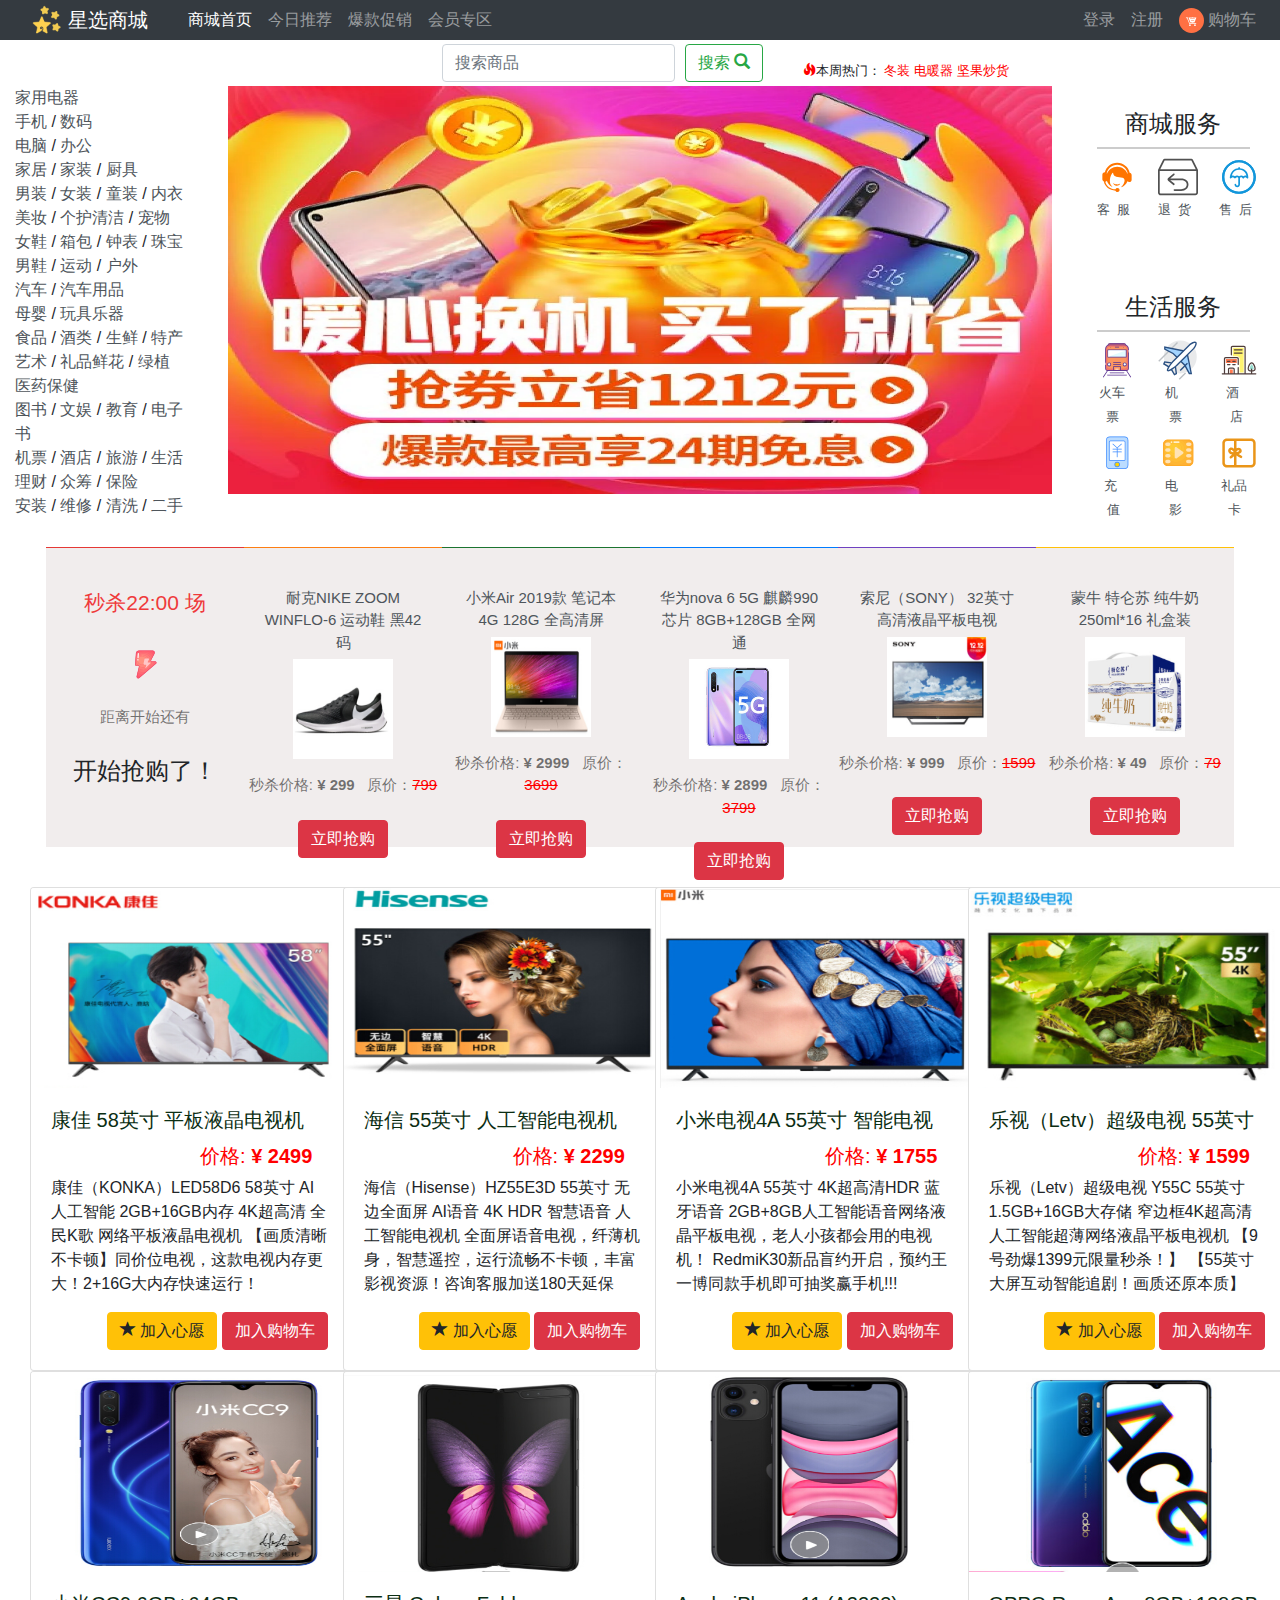
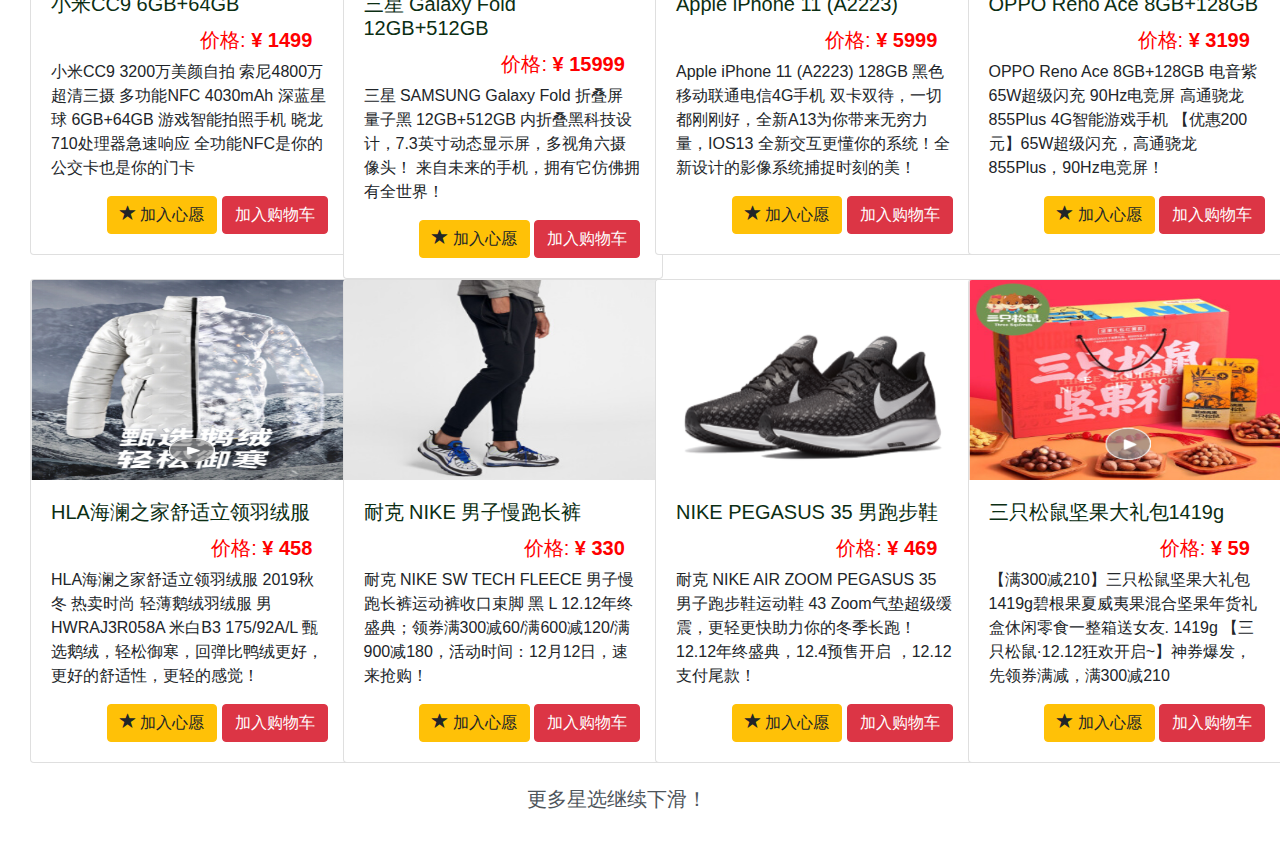
<file: html/index.html>
<!DOCTYPE html>
<html lang="en">
<head>
    <meta charset="UTF-8">
    <title>星选商城首页</title>
    <link rel="stylesheet" href="../css/bootstrap.min.css" type="text/css">
    <link rel="stylesheet" href="../css/myCss.css" type="text/css">
    <script src="../js/bootstrap.min.js" type="text/javascript"></script>
    <script src="../js/jquery-3.4.1.min.js" type="text/javascript"></script>
</head>
<body onload="countdown()" id="goTop" >
    <!--导航栏    导航栏颜色在navbar-dark bg-dark 中，-->
    <nav class="navbar navbar-expand-lg navbar-dark bg-dark navbar-fixed-top" style="height: 40px;">
        <nav class="navbar ">
            <a class="navbar-brand" href="#">
                <img src="../pic/logo.png" width="30" height="30" class="d-inline-block align-top" alt="">
                星选商城
            </a>
        </nav>
        <div class="collapse navbar-collapse">
            <ul class="navbar-nav">
                <li class="nav-item active">
                    <a class="nav-link" href="#">商城首页 </a>
                </li>
                <li class="nav-item">
                    <a class="nav-link" href="#">今日推荐</a>
                </li>
                <li class="nav-item">
                    <a class="nav-link" href="#">爆款促销</a>
                </li>
                <li class="nav-item">
                    <a class="nav-link" href="#">会员专区</a>
                </li>
            </ul>
        </div>
            <ul style="float: right;" class="navbar-nav">
                <li class="nav-item"><a class="nav-link" href="./login.html">登录</a></li>
                <li class="nav-item"><a class="nav-link" href="./login_dl.html">注册</a></li>
                <li class="nav-item"><a class="nav-link" href="./myShoppingCart.html"><span><img src="../pic/gwc.svg" width="25" height="25"
                                                                             class="d-inline-block align-top" alt="">
                </span>购物车</a>
                </li>
            </ul>
        </div>

    </nav>

    <div class="container-fluid">
        <!--搜索与热门提示-->
        <div class="row" style="margin-top: 4px;margin-bottom: 4px;">
            <div class="col-xl-4"> </div>
            <div class="col-xl-7">
                    <form class="form-inline">
                         <input class="form-control " type="search" placeholder="搜索商品" aria-label="Search">
                        <button class="btn btn-outline-success " style="margin-left: 10px;" type="submit">搜索<span class="glyphicon glyphicon-search ss-wz"></span></button>
                       <p class="ss-text">  <span class="glyphicon glyphicon-fire" style="color: red;"></span>本周热门： <a href="#">冬装</a>&nbsp;<a href="#">电暖器</a>&nbsp;<a href="#">坚果炒货</a> </p>
                    </form>
            </div>
        </div>

        <!--导航 轮播展示 公告-->
        <div class="row">
            <!--左侧导航-->
            <div class="col-xl-2" >
                <div  class="bbs" role="navigation" aria-label="左侧导航" style="">
                <ul >
                    <li  class="cate_menu_item" data-index="1" >
                        <a target="_blank" class="cate_menu_lk" href="#">家用电器</a>
                    </li>
                    <li class="cate_menu_item" data-index="2" >
                        <a target="_blank" class="cate_menu_lk" href="#">手机</a>
                        <span class="cate_menu_line">/</span>
                        <a target="_blank" class="cate_menu_lk" href="#">数码</a>
                    </li>
                    <li  class="cate_menu_item" data-index="3">
                        <a target="_blank" class="cate_menu_lk" href="#">电脑</a>
                        <span class="cate_menu_line">/</span>
                        <a target="_blank" class="cate_menu_lk" href="#">办公</a>
                    </li>
                    <li class="cate_menu_item" data-index="4" >
                        <a target="_blank" class="cate_menu_lk" href="#">家居</a>
                        <span class="cate_menu_line">/</span>
                        <a target="_blank" class="cate_menu_lk" href="#">家装</a>
                        <span class="cate_menu_line">/</span>
                        <a target="_blank" class="cate_menu_lk" href="#">厨具</a>
                    </li>
                    <li class="cate_menu_item" data-index="5" >
                        <a target="_blank" class="cate_menu_lk" href="#">男装</a>
                        <span class="cate_menu_line">/</span>
                        <a target="_blank" class="cate_menu_lk" href="#">女装</a>
                        <span class="cate_menu_line">/</span>
                        <a target="_blank" class="cate_menu_lk" href="#">童装</a>
                        <span class="cate_menu_line">/</span>
                        <a target="_blank" class="cate_menu_lk" href="#">内衣</a>
                    </li>
                    <li class="cate_menu_item" data-index="6" >
                        <a target="_blank" class="cate_menu_lk" href="#">美妆</a>
                        <span class="cate_menu_line">/</span>
                        <a target="_blank" class="cate_menu_lk" href="#">个护清洁</a>
                        <span class="cate_menu_line">/</span>
                        <a target="_blank" class="cate_menu_lk" href="#">宠物</a>
                    </li>
                    <li class="cate_menu_item" data-index="7" >
                        <a target="_blank" class="cate_menu_lk" href="#">女鞋</a>
                        <span class="cate_menu_line">/</span>
                        <a target="_blank" class="cate_menu_lk" href="#">箱包</a>
                        <span class="cate_menu_line">/</span>
                        <a target="_blank" class="cate_menu_lk" href="#">钟表</a>
                        <span class="cate_menu_line">/</span>
                        <a target="_blank" class="cate_menu_lk" href="#">珠宝</a>
                    </li>
                    <li class="cate_menu_item" data-index="8" >
                        <a target="_blank" class="cate_menu_lk" href="#">男鞋</a>
                        <span class="cate_menu_line">/</span>
                        <a target="_blank" class="cate_menu_lk" href="#">运动</a>
                        <span class="cate_menu_line">/</span>
                        <a target="_blank" class="cate_menu_lk" href="#">户外</a>
                    </li>
                    <li class="cate_menu_item" data-index="9" >
                        <a target="_blank" class="cate_menu_lk" href="#">汽车</a>
                        <span class="cate_menu_line">/</span>
                        <a target="_blank" class="cate_menu_lk" href="#">汽车用品</a>
                    </li>
                    <li class="cate_menu_item" data-index="10" >
                        <a target="_blank" class="cate_menu_lk" href="#">母婴</a>
                        <span class="cate_menu_line">/</span>
                        <a target="_blank" class="cate_menu_lk" href="#">玩具乐器</a>
                    </li>
                    <li class="cate_menu_item" data-index="11" >
                        <a target="_blank" class="cate_menu_lk" href="#">食品</a>
                        <span class="cate_menu_line">/</span>
                        <a target="_blank" class="cate_menu_lk" href="#">酒类</a>
                        <span class="cate_menu_line">/</span>
                        <a target="_blank" class="cate_menu_lk" href="#">生鲜</a>
                        <span class="cate_menu_line">/</span>
                        <a target="_blank" class="cate_menu_lk" href="#">特产</a>
                    </li>
                    <li class="cate_menu_item" data-index="12" >
                        <a target="_blank" class="cate_menu_lk" href="#">艺术</a>
                        <span class="cate_menu_line">/</span>
                        <a target="_blank" class="cate_menu_lk" href="#">礼品鲜花</a>
                        <span class="cate_menu_line">/</span>
                        <a target="_blank" class="cate_menu_lk" href="#">绿植</a>
                    </li>
                    <li class="cate_menu_item" data-index="13" >
                        <a target="_blank" class="cate_menu_lk" href="#">医药保健</a>

                    </li>
                    <li class="cate_menu_item" data-index="14" >
                        <a target="_blank" class="cate_menu_lk" href="#">图书</a>
                        <span class="cate_menu_line">/</span>
                        <a target="_blank" class="cate_menu_lk" href="#">文娱</a>
                        <span class="cate_menu_line">/</span>
                        <a target="_blank" class="cate_menu_lk" href="#">教育</a>
                        <span class="cate_menu_line">/</span>
                        <a target="_blank" class="cate_menu_lk" href="#">电子书</a>
                    </li>
                    <li class="cate_menu_item" data-index="15" >
                        <a target="_blank" class="cate_menu_lk" href="#">机票</a>
                        <span class="cate_menu_line">/</span>
                        <a target="_blank" class="cate_menu_lk" href="#">酒店</a>
                        <span class="cate_menu_line">/</span>
                        <a target="_blank" class="cate_menu_lk" href="#">旅游</a>
                        <span class="cate_menu_line">/</span>
                        <a target="_blank" class="cate_menu_lk" href="#">生活</a>
                    </li>
                    <li class="cate_menu_item" data-index="16" >
                        <a target="_blank" class="cate_menu_lk" href="#">理财</a>
                        <span class="cate_menu_line">/</span>
                        <a target="_blank" class="cate_menu_lk" href="#">众筹</a>
                        <span class="cate_menu_line">/</span>
                        <a target="_blank" class="cate_menu_lk" href="#">保险</a>
                    </li>
                    <li class="cate_menu_item" data-index="17" >
                        <a target="_blank" class="cate_menu_lk" href="#">安装</a>
                        <span class="cate_menu_line">/</span>
                        <a target="_blank" class="cate_menu_lk" href="#">维修</a>
                        <span class="cate_menu_line">/</span>
                        <a target="_blank" class="cate_menu_lk" href="#">清洗</a>
                        <span class="cate_menu_line">/</span>
                        <a target="_blank" class="cate_menu_lk" href="#">二手</a>
                    </li>

                </ul>
                </div>
               <!--
                <div class="list-group" id="list-tab" role="tablist" style="margin-left:-20px;margin-right: -30px; ">
                    <a class="list-group-item list-group-item-action" id="list-home-list" data-toggle="list" href="#" role="tab" >Home</a>
                    <a class="list-group-item list-group-item-action" id="list-profile-list" data-toggle="list" href="#" role="tab" >Profile</a>
                    <a class="list-group-item list-group-item-action" id="list-messages-list" data-toggle="list" href="#" role="tab" >Messages</a>
                    <a class="list-group-item list-group-item-action" id="list-settings-lis" data-toggle="list" href="#" role="tab" >Settings</a>
                    <a class="list-group-item list-group-item-action" id="list-settings-li" data-toggle="list" href="#" role="tab" >Settings</a>
                    <a class="list-group-item list-group-item-action" id="list-settings-l" data-toggle="list" href="#" role="tab" >Settings</a>
                    <a class="list-group-item list-group-item-action" id="list-setting" data-toggle="list" href="#" role="tab" >Settings</a>
                    <a class="list-group-item list-group-item-action" id="list-settin" data-toggle="list" href="#" role="tab" >Settings</a>
                    <a class="list-group-item list-group-item-action" id="list-setti" data-toggle="list" href="#" role="tab" >Settings</a>
                </div>-->


            </div>
            <!--轮播区域-->
            <div class="col-xl-8">
                <div class="banner" >
                    <div class="img-wrap">
                        <ul>
                            <li class="item" style="display: block">
                                <img src="../pic/hb1.jpg" alt="" class="lunbo"></a>
                            </li>
                            <li class="item">
                                <img src="../pic/hb2.jpg" alt="" class="lunbo"></a>
                            </li>
                            <li class="item">
                                <img src="../pic/hb3.jpg" alt="" class="lunbo"></a>
                            </li>
                            <li class="item">
                               <img src="../pic/hb4.jpg" alt="" class="lunbo"></a>
                            </li>

                        </ul>
                    </div>
                    <div class="lr-tab">
                        <div class="left btn"></div>
                        <div class="right btn"></div>
                    </div>

                </div>
            </div>
            <!--服务区域-->
            <div class="col-xl-2">
                <div class="container">
                    <br/>
                    <div class="row">
                        <div class="col-xl-12">
                            <h4 style="text-align: center">商城服务</h4>
                            <div style="margin-bottom: 8px;border:1px solid #CCC"></div>
                        </div>
                    </div>
                    <div class="row">
                        <div class="col-xl-4" style="text-align: center">
                            <img src="../pic/kf.svg" width="40" height="40">
                            <small ><a href="#" style="color: #4e555b;" >客&nbsp;&nbsp;服</a></small>
                        </div>
                        <div class="col-xl-4" style="text-align: center">
                            <img src="../pic/th.svg" width="40" height="40">
                            <small><a href="#" style="color: #4e555b">退&nbsp;&nbsp;货</a></small>
                        </div>
                        <div class="col-xl-4" style="text-align: center">
                            <img src="../pic/sh.svg" width="40" height="40">
                            <small><a href="#" style="color: #4e555b">售&nbsp;&nbsp;后</a></small>
                        </div>
                    </div><br/><br/><br/>
                    <!--生活服务-->
                    <div class="row">
                        <div class="col-xl-12">
                            <h4 style="text-align: center">生活服务</h4>
                            <div style="margin-bottom: 8px;border:1px solid #CCC"></div>
                        </div>
                    </div>
                    <div class="row" style="text-align: center">
                        <div class="col-xl-4">
                            <img src="../pic/train.svg" width="40" height="40">
                            <small ><a href="#" style="color: #4e555b">火车票</a></small>
                        </div>
                        <div class="col-xl-4">
                            <img src="../pic/plane.svg" width="40" height="40">
                            <small><a href="#" style="color: #4e555b">机&nbsp; &nbsp;票</a></small>
                        </div>
                        <div class="col-xl-4">
                            <img src="../pic/hotel.svg" width="40" height="40">
                            <small><a href="#" style="color: #4e555b">酒&nbsp; &nbsp;店</a></small>
                        </div>
                    </div>
                    <div class="row" style="margin-top: 5px;text-align: center">
                        <div class="col-xl-4">
                        <img src="../pic/phonemoney.svg" width="40" height="40">
                            <small><a href="#" style="color: #4e555b">充&nbsp; &nbsp;值</a></small>
                        </div>
                        <div class="col-xl-4">
                            <img src="../pic/movie.svg" width="40" height="40">
                            <small ><a href="#" style="color: #4e555b">电&nbsp; &nbsp;影</a></small>
                        </div>
                        <div class="col-xl-4">
                        <img src="../pic/gift-card.svg" width="40" height="40">
                            <small><a href="#" style="color: #4e555b">礼品卡</a></small>
                    </div>
                    </div>
                </div>
            </div>
        </div>

        <!--秒杀栏目-->
        <div class="container-fluid">
            <div class="row" style="margin-top: 10px; margin-left: auto;margin-right: auto" >
                <!--秒杀商品展示区域-->
                <div class="col-xl-12  col-md-12 d-inline-flex p-3 ">
                    <div class="flashsale-countdown rainbow-item-1 span1">
                    <div class="round" style="margin-bottom: 5px ;margin-top: -15px">秒杀22:00 场</div>
                    <img src="../pic/sd.svg" width="34" height="53" style="margin-top: 15px;margin-bottom: 15px;" alt="闪购">
                    <div class="desc">距离开始还有</div>
                    <div class="countdown">
                        <span class="spann" id="shi">00</span>
                        <i id="i1">:</i>
                        <span class="spann" id="fen">00</span>
                        <i id="i2">:</i>
                        <span class="spann" id="miao">00</span>
                        <h4 hidden="ture" id="kaishi">开始抢购了！</h4>
                    </div>
                    </div>

                    <div class="flashsale-countdown rainbow-item-2 span1">
                        <div class="round" style="margin-bottom: 5px ;margin-top: -15px;margin-right: 15px;margin-left: 15px;color: #4e555b;font-size: 15px;">耐克NIKE ZOOM WINFLO-6 运动鞋 黑42码 </div>
                        <img src="../pic/ms-1.png" width="100" height="100" alt="Nike">
                        <div class="desc bianju">秒杀价格: <b>¥ 299 </b>&nbsp;&nbsp;原价：<del style="color: red;">799</del></div>
                        <div class="countdown">
                            <button class="btn btn-danger qdbtn " disabled="disabled">立即抢购</button>
                        </div>
                    </div>
                    <div class="flashsale-countdown rainbow-item-3 span1">
                        <div class="round" style="margin-bottom: 5px ;margin-top: -15px;margin-right: 15px;margin-left: 15px;color: #4e555b;font-size: 15px;">小米Air 2019款 笔记本 4G 128G 全高清屏</div>
                        <img src="../pic/ms-2.png" width="100" height="100" alt="Nike">
                        <div class="desc bianju">秒杀价格: <b>¥ 2999 </b>&nbsp;&nbsp;原价：<del style="color: red;">3699</del></div>
                        <div class="countdown">
                            <button class="btn btn-danger qdbtn"  disabled="disabled">立即抢购</button>
                        </div>
                    </div>
                    <div class="flashsale-countdown rainbow-item-4 span1">
                        <div class="round" style="margin-bottom: 5px ;margin-top: -15px;margin-right: 15px;margin-left: 15px;color: #4e555b;font-size: 15px;">华为nova 6 5G  麒麟990芯片 8GB+128GB 全网通</div>
                        <img src="../pic/ms-3.png" width="100" height="100" alt="Nike">
                        <div class="desc bianju">秒杀价格: <b>¥ 2899 </b>&nbsp;&nbsp;原价：<del style="color: red;">3799</del></div>
                        <div class="countdown">
                            <button class="btn btn-danger qdbtn" disabled="disabled">立即抢购</button>
                        </div>
                    </div>
                    <div class="flashsale-countdown rainbow-item-5 span1">
                        <div class="round" style="margin-bottom: 5px ;margin-top: -15px;margin-right: 15px;margin-left: 15px;color: #4e555b;font-size: 15px;">索尼（SONY） 32英寸 高清液晶平板电视 </div>
                        <img src="../pic/ms-4.png" width="100" height="100" alt="Nike">
                        <div class="desc bianju">秒杀价格: <b>¥ 999 </b>&nbsp;&nbsp;原价：<del style="color: red;">1599</del></div>
                        <div class="countdown">
                            <button class="btn btn-danger qdbtn" disabled="disabled">立即抢购</button>
                        </div>
                    </div>
                    <div class="flashsale-countdown rainbow-item-6 span1">
                        <div class="round" style="margin-bottom: 5px ;margin-top: -15px;margin-right: 15px;margin-left: 15px;color: #4e555b;font-size: 15px;"> 蒙牛 特仑苏 纯牛奶 250ml*16 礼盒装  </div>
                        <img src="../pic/ms-5.png" width="100" height="100" alt="Nike">
                        <div class="desc bianju">秒杀价格: <b>¥ 49 </b>&nbsp;&nbsp;原价：<del style="color: red;">79</del></div>
                        <div class="countdown">
                            <button class="btn btn-danger qdbtn" disabled="disabled">立即抢购</button>
                        </div>
                    </div>
                </div>

                <!--占位-->
            </div>
        </div>
        <br/>

        <!--商品展示栏目-->
        <div class="container-fluid">
            <div class="row" >
                <div class="col-xl-3" >
                    <div class="card" style="width: 20rem;" >
                        <img src="../pic/sp-1.png" class="card-img-top" width="150" height="200">
                        <div class="card-body" >
                            <h5 class="card-title"><a href="#" style="color: #0b2e13">康佳 58英寸 平板液晶电视机</a></h5>
                            <h5 style="text-align: right;color: red">价格: <b>¥ 2499 </b>&nbsp;&nbsp;</h5>
                            <p class="card-text" >康佳（KONKA）LED58D6 58英寸 AI人工智能 2GB+16GB内存 4K超高清 全民K歌 网络平板液晶电视机 【画质清晰不卡顿】同价位电视，这款电视内存更大！2+16G大内存快速运行！</p>
                            <div style="margin-left: 20%">
                            <a href="#" class="btn btn-warning" ><span class="glyphicon glyphicon-star"></span>&nbsp;加入心愿</a>
                            <a href="#" class="btn btn-danger" >加入购物车</a>
                            </div>
                        </div>
                    </div>
                </div>
                <div class="col-xl-3">
                    <div class="card" style="width: 20rem;">
                        <img src="../pic/sp-2.png" class="card-img-top" width="150" height="200">
                        <div class="card-body">
                            <h5 class="card-title"><a href="#" style="color: #0b2e13">海信 55英寸 人工智能电视机</a></h5>
                            <h5 style="text-align: right;color: red">价格: <b>¥ 2299 </b>&nbsp;&nbsp;</h5>
                            <p class="card-text"> 海信（Hisense）HZ55E3D 55英寸 无边全面屏 AI语音 4K HDR 智慧语音 人工智能电视机
                               全面屏语音电视，纤薄机身，智慧遥控，运行流畅不卡顿，丰富影视资源！咨询客服加送180天延保</p>
                            <div style="margin-left: 20%">
                                <a href="#" class="btn btn-warning" ><span class="glyphicon glyphicon-star"></span>&nbsp;加入心愿</a>
                                <a href="#" class="btn btn-danger" >加入购物车</a>
                            </div>
                        </div>
                    </div>
                </div>
                <div class="col-xl-3">
                    <div class="card" style="width: 20rem;">
                        <img src="../pic/sp-3.png" class="card-img-top" width="150" height="200">
                        <div class="card-body">
                            <h5 class="card-title"><a href="#" style="color: #0b2e13">小米电视4A 55英寸 智能电视</a></h5>
                            <h5 style="text-align: right;color: red">价格: <b>¥ 1755 </b>&nbsp;&nbsp;</h5>
                            <p class="card-text">  小米电视4A 55英寸 4K超高清HDR 蓝牙语音 2GB+8GB人工智能语音网络液晶平板电视，老人小孩都会用的电视机！
                                RedmiK30新品盲约开启，预约王一博同款手机即可抽奖赢手机!!!</p>
                            <div style="margin-left: 20%">
                                <a href="#" class="btn btn-warning" ><span class="glyphicon glyphicon-star"></span>&nbsp;加入心愿</a>
                                <a href="#" class="btn btn-danger" >加入购物车</a>
                            </div>
                        </div>
                    </div>
                </div>
                <div class="col-xl-3">
                    <div class="card" style="width: 20rem;">
                        <img src="../pic/sp-4.png" class="card-img-top" width="150" height="200">
                        <div class="card-body">
                            <h5 class="card-title"><a href="#" style="color: #0b2e13">乐视（Letv）超级电视 55英寸</a></h5>
                            <h5 style="text-align: right;color: red">价格: <b>¥ 1599 </b>&nbsp;&nbsp;</h5>
                            <p class="card-text"> 乐视（Letv）超级电视 Y55C 55英寸 1.5GB+16GB大存储 窄边框4K超高清人工智能超薄网络液晶平板电视机
                                【9号劲爆1399元限量秒杀！】 【55英寸大屏互动智能追剧！画质还原本质】 </p>
                            <div style="margin-left: 20%">
                                <a href="#" class="btn btn-warning" ><span class="glyphicon glyphicon-star"></span>&nbsp;加入心愿</a>
                                <a href="#" class="btn btn-danger" >加入购物车</a>
                            </div>
                        </div>
                    </div>
                </div>
            </div>
            <div class="row" >
                <div class="col-xl-3" >
                    <div class="card" style="width: 20rem;" >
                        <img src="../pic/sp-5.png" class="card-img-top" width="150" height="200">
                        <div class="card-body" >
                            <h5 class="card-title"><a href="#" style="color: #0b2e13">小米CC9  6GB+64GB</a></h5>
                            <h5 style="text-align: right;color: red">价格: <b>¥ 1499 </b>&nbsp;&nbsp;</h5>
                            <p class="card-text" >小米CC9 3200万美颜自拍 索尼4800万超清三摄 多功能NFC 4030mAh 深蓝星球 6GB+64GB 游戏智能拍照手机  晓龙710处理器急速响应 全功能NFC是你的公交卡也是你的门卡
                            </p>
                            <div style="margin-left: 20%">
                                <a href="#" class="btn btn-warning" ><span class="glyphicon glyphicon-star"></span>&nbsp;加入心愿</a>
                                <a href="#" class="btn btn-danger" >加入购物车</a>
                            </div>
                        </div>
                    </div>
                </div>
                <div class="col-xl-3">
                    <div class="card" style="width: 20rem;">
                        <img src="../pic/sp-6.png" class="card-img-top" width="150" height="200">
                        <div class="card-body">
                            <h5 class="card-title"><a href="#" style="color: #0b2e13">三星 Galaxy Fold 12GB+512GB</a></h5>
                            <h5 style="text-align: right;color: red">价格: <b>¥ 15999 </b>&nbsp;&nbsp;</h5>
                            <p class="card-text"> 三星 SAMSUNG Galaxy Fold 折叠屏 量子黑 12GB+512GB 内折叠黑科技设计，7.3英寸动态显示屏，多视角六摄像头！ 来自未来的手机，拥有它仿佛拥有全世界！</p>
                            <div style="margin-left: 20%">
                                <a href="#" class="btn btn-warning" ><span class="glyphicon glyphicon-star"></span>&nbsp;加入心愿</a>
                                <a href="#" class="btn btn-danger" >加入购物车</a>
                            </div>
                        </div>
                    </div>
                </div>
                <div class="col-xl-3">
                    <div class="card" style="width: 20rem;">
                        <img src="../pic/sp-7.png" class="card-img-top" width="150" height="200">
                        <div class="card-body">
                            <h5 class="card-title"><a href="#" style="color: #0b2e13">Apple iPhone 11 (A2223)</a></h5>
                            <h5 style="text-align: right;color: red">价格: <b>¥ 5999 </b>&nbsp;&nbsp;</h5>
                            <p class="card-text">  Apple iPhone 11 (A2223) 128GB 黑色 移动联通电信4G手机 双卡双待，一切都刚刚好，全新A13为你带来无穷力量，IOS13 全新交互更懂你的系统！全新设计的影像系统捕捉时刻的美！</p>
                            <div style="margin-left: 20%">
                                <a href="#" class="btn btn-warning" ><span class="glyphicon glyphicon-star"></span>&nbsp;加入心愿</a>
                                <a href="#" class="btn btn-danger" >加入购物车</a>
                            </div>
                        </div>
                    </div>
                </div>
                <div class="col-xl-3">
                    <div class="card" style="width: 20rem;">
                        <img src="../pic/sp-8.png" class="card-img-top" width="150" height="200">
                        <div class="card-body">
                            <h5 class="card-title"><a href="#" style="color: #0b2e13">OPPO Reno Ace 8GB+128GB</a></h5>
                            <h5 style="text-align: right;color: red">价格: <b>¥ 3199 </b>&nbsp;&nbsp;</h5>
                            <p class="card-text"> OPPO Reno Ace 8GB+128GB 电音紫 65W超级闪充 90Hz电竞屏 高通骁龙855Plus 4G智能游戏手机 【优惠200元】65W超级闪充，高通骁龙855Plus，90Hz电竞屏！</p>
                            <div style="margin-left: 20%">
                                <a href="#" class="btn btn-warning" ><span class="glyphicon glyphicon-star"></span>&nbsp;加入心愿</a>
                                <a href="#" class="btn btn-danger" >加入购物车</a>
                            </div>
                        </div>
                    </div>
                </div>
            </div>
            <div class="row" >
                <div class="col-xl-3" >
                    <div class="card" style="width: 20rem;" >
                        <img src="../pic/sp-9.png" class="card-img-top" width="150" height="200">
                        <div class="card-body" >
                            <h5 class="card-title"><a href="#" style="color: #0b2e13">HLA海澜之家舒适立领羽绒服</a></h5>
                            <h5 style="text-align: right;color: red">价格: <b>¥ 458 </b>&nbsp;&nbsp;</h5>
                            <p class="card-text" >HLA海澜之家舒适立领羽绒服  2019秋冬 热卖时尚 轻薄鹅绒羽绒服 男 HWRAJ3R058A 米白B3 175/92A/L 甄选鹅绒，轻松御寒，回弹比鸭绒更好，更好的舒适性，更轻的感觉！</p>
                            <div style="margin-left: 20%">
                                <a href="#" class="btn btn-warning" ><span class="glyphicon glyphicon-star"></span>&nbsp;加入心愿</a>
                                <a href="#" class="btn btn-danger" >加入购物车</a>
                            </div>
                        </div>
                    </div>
                </div>
                <div class="col-xl-3">
                    <div class="card" style="width: 20rem;">
                        <img src="../pic/sp-10.png" class="card-img-top" width="150" height="200">
                        <div class="card-body">
                            <h5 class="card-title"><a href="#" style="color: #0b2e13">耐克 NIKE 男子慢跑长裤</a></h5>
                            <h5 style="text-align: right;color: red">价格: <b>¥ 330 </b>&nbsp;&nbsp;</h5>
                            <p class="card-text">耐克 NIKE SW TECH FLEECE 男子慢跑长裤运动裤收口束脚 黑 L  12.12年终盛典；领券满300减60/满600减120/满900减180，活动时间：12月12日，速来抢购！</p>
                            <div style="margin-left: 20%">
                                <a href="#" class="btn btn-warning" ><span class="glyphicon glyphicon-star"></span>&nbsp;加入心愿</a>
                                <a href="#" class="btn btn-danger" >加入购物车</a>
                            </div>
                        </div>
                    </div>
                </div>
                <div class="col-xl-3">
                    <div class="card" style="width: 20rem;">
                        <img src="../pic/sp-11.png" class="card-img-top" width="150" height="200">
                        <div class="card-body">
                            <h5 class="card-title"><a href="#" style="color: #0b2e13">NIKE PEGASUS 35 男跑步鞋</a></h5>
                            <h5 style="text-align: right;color: red">价格: <b>¥ 469 </b>&nbsp;&nbsp;</h5>
                            <p class="card-text">  耐克 NIKE AIR ZOOM PEGASUS 35 男子跑步鞋运动鞋  43 Zoom气垫超级缓震，更轻更快助力你的冬季长跑！ 12.12年终盛典，12.4预售开启  ，12.12支付尾款！</p>
                            <div style="margin-left: 20%">
                                <a href="#" class="btn btn-warning" ><span class="glyphicon glyphicon-star"></span>&nbsp;加入心愿</a>
                                <a href="#" class="btn btn-danger" >加入购物车</a>
                            </div>
                        </div>
                    </div>
                </div>
                <div class="col-xl-3">
                    <div class="card" style="width: 20rem;">
                        <img src="../pic/sp-12.png" class="card-img-top" width="150" height="200">
                        <div class="card-body">
                            <h5 class="card-title"><a href="#" style="color: #0b2e13">三只松鼠坚果大礼包1419g</a></h5>
                            <h5 style="text-align: right;color: red">价格: <b>¥ 59 </b>&nbsp;&nbsp;</h5>
                            <p class="card-text">【满300减210】三只松鼠坚果大礼包1419g碧根果夏威夷果混合坚果年货礼盒休闲零食一整箱送女友. 1419g 【三只松鼠·12.12狂欢开启~】神券爆发，先领券满减，满300减210</p>
                            <div style="margin-left: 20%">
                                <a href="#" class="btn btn-warning" ><span class="glyphicon glyphicon-star"></span>&nbsp;加入心愿</a>
                                <a href="#" class="btn btn-danger" >加入购物车</a>
                            </div>
                        </div>
                    </div>
                </div>
            </div>
        </div>

            <!--结束部分-->
            <div class="row" >
                <div class="col-xl-6" style="margin-left: 40%">
                    <br/>
                    <h5 style="color: #4e555b">更多星选继续下滑！</h5>
                    <div class="spinner-grow text-primary" role="status" style="margin-left: -40px">
                        <span class="sr-only">Loading...</span>
                    </div>
                    <div class="spinner-grow text-secondary" role="status">
                        <span class="sr-only">Loading...</span>
                    </div>
                    <div class="spinner-grow text-success" role="status">
                        <span class="sr-only">Loading...</span>
                    </div>
                    <div class="spinner-grow text-danger" role="status">
                        <span class="sr-only">Loading...</span>
                    </div>
                    <div class="spinner-grow text-warning" role="status">
                        <span class="sr-only">Loading...</span>
                    </div>
                    <div class="spinner-grow text-info" role="status">
                        <span class="sr-only">Loading...</span>
                    </div>
                    <div class="spinner-grow text-dark" role="status">
                        <span class="sr-only">Loading...</span>
                    </div>

                </div>
            </div>

            <!--商品卡片模板--><!--
            <div class="col-xl-3">
                    <div class="card" style="width: 20rem;">
                        <img src="../pic/sp-2.png" class="card-img-top" width="150" height="200">
                        <div class="card-body">
                            <h5 class="card-title"><a href="#" style="color: #0b2e13">商品名称</a></h5>
                            <h5 style="text-align: right;color: red">价格: <b>¥ xxxx </b>&nbsp;&nbsp;</h5>
                            <p class="card-text"> 商品描述</p>
                            <div style="margin-left: 20%">
                                <a href="#" class="btn btn-warning" ><span class="glyphicon glyphicon-star"></span>&nbsp;加入心愿</a>
                                <a href="#" class="btn btn-danger" >加入购物车</a>
                            </div>
                        </div>
                    </div>
                </div>
            -->

    </div>
    <!--Jquery区域-->
    <!--js实现部分-->
    <script type="text/javascript">
        //JS实现轮播********************************************************************************************************************
        var index2 = 0;/*初始化一个变量 指向下彪*/
        //点击点
        $(".tab-btn .btn").click(function () {
            index2 = $(this).index();//获取点击该元素下彪
            $(this).addClass("active").siblings().removeClass("active");
            $(".item").eq(index2).fadeIn().siblings().fadeOut();
        });
        //点击切换效果
        $(".lr-tab .right").click(function () {
            index2 ++;
            if (index2 >4){ index2 = 0;}
            $(".item").eq(index2).fadeIn().siblings().fadeOut();
            $(".tab-btn .btn").eq(index2).addClass("active").siblings().removeClass("active");

        });
        $(".lr-tab .left").click(function () {
            index2 --;
            if(index2 < 0){index2 = 4;}
            $(".item").eq(index2).fadeIn().siblings().fadeOut();
            $(".tab-btn .btn").eq(index2).addClass("active").siblings().removeClass("active");

        });
        var time2 = setInterval(function () {
            index2 ++;
            if (index2 >4){ index2 = 0;}
            $(".item").eq(index2).fadeIn().siblings().fadeOut();
            $(".tab-btn .btn").eq(index2).addClass("active").siblings().removeClass("active");

        },4000); //定时器 重复
        //***************************************************倒计时******************************************************
        function countdown() {
            // 目标日期时间戳
            const end = Date.parse(new Date('2019-12-7 21:33'))
            // 当前时间戳
            const now = Date.parse(new Date())
            // 相差的毫秒数
            const msec = end - now
            // 计算时分秒数
            let day = parseInt(msec / 1000 / 60 / 60 / 24)
            let hr = parseInt(msec / 1000 / 60 / 60 % 24)
            let min = parseInt(msec / 1000 / 60 % 60)
            let sec = parseInt(msec / 1000 % 60)
            // 个位数前补零
            hr = hr > 9 ? hr : '0' + hr
            min = min > 9 ? min : '0' + min
            sec = sec > 9 ? sec : '0' + sec
            // 控制台打印
            document.getElementById("shi").innerHTML =hr;
            document.getElementById("fen").innerHTML=min;
            document.getElementById("miao").innerHTML=sec;
            //console.log(`${day}天 ${hr}小时 ${min}分钟 ${sec}秒`)
            // 一秒后递归
            setTimeout(function () {
                countdown();
            }, 1000)
            if (msec===0||msec<0)
            {
                flag=1;
                $("#shi").attr('hidden',true);
                $("#fen").attr('hidden',true);
                $("#miao").attr('hidden',true);
                $("#i1").attr('hidden',true);
                $("#i2").attr('hidden',true);
                $("#kaishi").attr('hidden',false);
            }
            else flag=0;
            if(flag===1)
            {
                $(".qdbtn").attr('disabled',false);
                return;
            }

        }
        //**************************************************************************************************************


    </script>
</body>
</html>
</file>
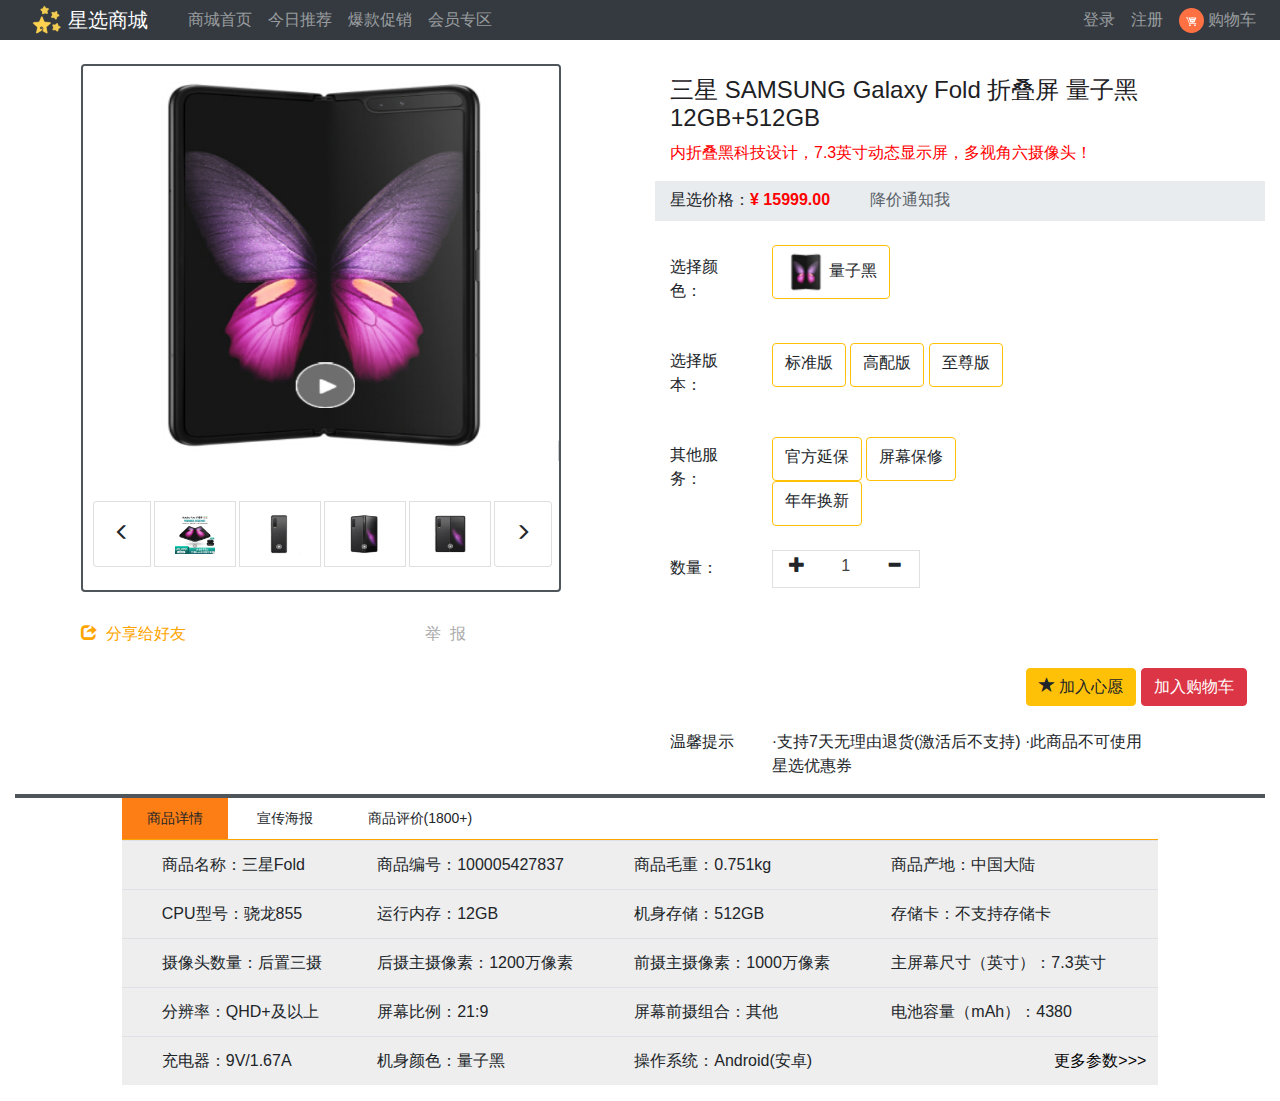
<file: html/goods.html>
<!DOCTYPE html>
<html lang="en">
<head>
    <meta charset="UTF-8">
    <title>商品详情</title>
    <link rel="stylesheet" href="../css/bootstrap.min.css" type="text/css">
    <link rel="stylesheet" href="../css/myCss.css" type="text/css">
    <script src="../js/jquery-3.4.1.min.js" type="text/javascript"></script>
    <script src="../js/bootstrap.min.js"></script>
    <script src="../js/myJs.js"></script>
    <script src="../js/vue.min.js"></script>


</head>
<body>
<!--全局导航栏-->
<nav class="navbar navbar-expand-lg navbar-dark bg-dark navbar-fixed-top" style="height: 40px;">
    <nav class="navbar ">
        <a class="navbar-brand" href="#">
            <img src="../pic/logo.png" width="30" height="30" class="d-inline-block align-top" alt="">
            星选商城
        </a>
    </nav>
    <div class="collapse navbar-collapse">
        <ul class="navbar-nav">
            <li class="nav-item ">
                <a class="nav-link" href="./index.html">商城首页 </a>
            </li>
            <li class="nav-item">
                <a class="nav-link" href="#">今日推荐</a>
            </li>
            <li class="nav-item">
                <a class="nav-link" href="#">爆款促销</a>
            </li>
            <li class="nav-item">
                <a class="nav-link" href="#">会员专区</a>
            </li>
        </ul>
    </div>
    <ul style="float: right;" class="navbar-nav">
        <li class="nav-item"><a class="nav-link" href="./login.html">登录</a></li>
        <li class="nav-item"><a class="nav-link" href="./login_dl.html">注册</a></li>
        <li class="nav-item"><a class="nav-link" href="./myShoppingCart.html"><span><img src="../pic/gwc.svg" width="25" height="25"
                                                                                         class="d-inline-block align-top" alt="">
                    </span>购物车</a>
        </li>
    </ul>


</nav>

<div style="width: 100%;height: 900px;">
    <div class="container-fluid" >
        <div class="row">
            <div class="col-xl-6" style="height: 650px;">
                <!--商品图片展示部分-->
                <div class="container-fluid">
                    <br/>
                    <div class="row">
                        <div class="col-xl-1" >&nbsp;</div>
                        <!--图片展示区-->
                        <div class="col-xl-10">
                            <div class="card" style="width: 30rem;height: 33rem; border: #4e555b 2px solid">
                                <img id="pho" src="../pic/sx-0.png" class="card-img-top" width="480" height="395">
                                <ul class="list-group list-group-horizontal-sm mylist" id="pholist" style="margin-left: 6px">
                                    <li class="list-group-item myborder" style="text-align: center"><span class="glyphicon glyphicon-menu-left myicon" onclick="leftpho()"></span></li>
                                    <li class="list-group-item myborder" id="pholist-1" onclick="setpho1()"> <img src="../pic/sx-1.png" width="40" height="40"  id="pholist1" onclick="setpho1()"></li>
                                    <li class="list-group-item myborder" id="pholist-2" onclick="setpho2()"> <img src="../pic/sx-2.png" width="40" height="40" id="pholist2" onclick="setpho2()"></li>
                                    <li class="list-group-item myborder"  id="pholist-3" onclick="setpho3()"> <img src="../pic/sx-3.png" width="40" height="40" id="pholist3" onclick="setpho3()"></li>
                                    <li class="list-group-item myborder"  id="pholist-4" onclick="setpho4()"> <img src="../pic/sx-4.png" width="40" height="40" id="pholist4" onclick="setpho4()"></li>
                                    <li class="list-group-item myborder"><span class="glyphicon glyphicon-menu-right myicon" onclick="rightpho()"></span></li>
                                </ul>
                            </div>
                            <div style="margin-top: 30px;">
                                <a style="color: orange;float: left;" href="#"> <span class="glyphicon glyphicon-share"></span>&nbsp;&nbsp;分享给好友</a>
                                <a style="color: darkgrey;margin-left: 50%; " href="#"> 举&nbsp;&nbsp;报</a>
                            </div>
                        </div>
                    </div>
                </div>
            </div>
            <!--商品信息处理部分-->
            <div class="col-xl-6" >
                <br/>
                <div class="container-fluid">
                    <!--标题部分-->
                    <div class="row" style="margin-top: 2%;">
                        <div class="col-xl-12" >
                            <h4 style="color: #1d2124">三星 SAMSUNG Galaxy Fold 折叠屏 量子黑 12GB+512GB </h4>
                            <p style="color: red">内折叠黑科技设计，7.3英寸动态显示屏，多视角六摄像头！</p>
                        </div>
                    </div>
                    <div class="row">
                        <div class="col-xl-12" style="width: 100%;height: 40px;background: #e9ecef">
                            <p style="margin-top: 7px">星选价格：<b style="color: red">¥ 15999.00</b>&nbsp;&nbsp;&nbsp;&nbsp;&nbsp;&nbsp;&nbsp;&nbsp;&nbsp;<a style="color: #5a6268" href="#">降价通知我</a></p>
                        </div>
                    </div><br/>
                    <!--信息部分选择-->
                    <div class="row"><!--颜色选择-->
                        <div class="col-md-2">
                            <div style="margin-top: 10px;"><P>选择颜色：</P></div>
                        </div>
                        <div class="col-xl-6">
                            <a class="btn btn-outline-warning " id="ys0" onclick="select0()"><img src="../pic/xz-0.png" height="40" width="40" > 量子黑</a>
                        </div>
                    </div><br/>
                    <div class="row"><!--选择版本-->
                        <div class="col-md-2">
                            <div style="margin-top: 6px;"><P>选择版本：</P></div>
                        </div>
                        <div class="col-xl-6">
                            <a class="btn btn-outline-warning "  id="ys1" onclick="select1()"> <h6 style="padding-top: 3px">标准版</h6></a>
                            <a class="btn btn-outline-warning "  id="ys2" onclick="select2()"> <h6 style="padding-top: 3px">高配版</h6></a>
                            <a class="btn btn-outline-warning "  id="ys3" onclick="select3()" > <h6 style="padding-top: 3px">至尊版</h6></a>

                        </div>
                    </div><br/>
                    <div class="row">
                        <div class="col-md-2">
                            <div style="margin-top: 6px;"><P>其他服务：</P></div>
                        </div>
                        <div class="col-xl-6">
                            <a class="btn btn-outline-warning "  id="fw1" onclick="selectfw1()"> <h6 style="padding-top: 3px">官方延保</h6></a>
                            <a class="btn btn-outline-warning "  id="fw2" onclick="selectfw2()"> <h6 style="padding-top: 3px">屏幕保修</h6></a>
                            <a class="btn btn-outline-warning "  id="fw3" onclick="selectfw3()" > <h6 style="padding-top: 3px">年年换新</h6></a>
                        </div>
                    </div>
                    <br/>
                    <div class="row">
                        <div class="col-md-2">
                            <div style="margin-top: 6px;"><P>数量：</P></div>
                        </div>
                        <div class="col-xl-6">
                                <div class="change-goods-num"  >
                                    <div style="">
                                        <a  class="J_plus"><span class="glyphicon glyphicon-plus" ></span></a>
                                        <input tyep="text"  value="1"  autocomplete="off"  class="cinput">
                                        <a class="J_minus"><span class="glyphicon glyphicon-minus" ></span></a>
                                    </div>
                            </div>
                        </div>
                    </div><br/><br/><br/>
                    <div class="row">
                        <div class="col-xl-7"></div>
                        <div class="col-xl-5">
                            <a href="#" class="btn btn-warning" ><span class="glyphicon glyphicon-star"></span>&nbsp;加入心愿</a>
                            <button class="btn btn-danger" onclick="jgc()">加入购物车</button>
                        </div>
                    </div>
                    <br/>
                    <div class="row">
                        <div class="col-md-2">
                            <div style=""><P>温馨提示</P></div>
                        </div>
                        <div class="col-xl-8">
                        <p> ·支持7天无理由退货(激活后不支持) ·此商品不可使用星选优惠券<p/>
                        </div>
                    </div>

                </div>

            </div>
        </div>
        <div class="row">
            <div class="col-xl-12">
                <div style="border: #4e555b 2px solid" ></div>

            </div>
        </div>
        <!--商品参数，评价，海报部分-->
        <div class="row">
            <div class="col-xl-1"></div>
            <div class="col-xl-10">
                <div >
                    <div style="border-bottom: 1px solid orange; ">
                        <ul class="myul">
                            <li id="spcs1" class="myli activei"  onclick="spcs()">商品详情</li>
                            <li id="sphb1" class="myli" onclick="sphb()">宣传海报</li>
                            <li id="sppj1" class="myli" onclick="sppj()">商品评价(1800+)</li>

                        </ul>
                    </div>
                </div>
            </div>
        </div>
        <div class="row">
            <div class="col-xl-1"></div>
            <div class="col-xl-10" style="min-height: 200px">
                <!--商品参数-->
                <div id="spcs">
                    <table class="table" style="background: #eeeeee">
                        <tbody>
                        <tr>
                            <th scope="row"></th>
                            <td scope="col">商品名称：三星Fold</td>
                            <td scope="col">商品编号：100005427837</td>
                            <td scope="col">商品毛重：0.751kg</td>
                            <td scope="col">商品产地：中国大陆</td>
                        </tr>
                        <tr>
                            <th scope="row"></th>
                            <td scope="col">CPU型号：骁龙855</td>
                            <td scope="col">运行内存：12GB</td>
                            <td scope="col">机身存储：512GB</td>
                            <td scope="col">存储卡：不支持存储卡</td>
                        </tr>
                        <tr>
                            <th scope="row"></th>
                            <td scope="col">摄像头数量：后置三摄</td>
                            <td scope="col">后摄主摄像素：1200万像素</td>
                            <td scope="col">前摄主摄像素：1000万像素</td>
                            <td scope="col">主屏幕尺寸（英寸）：7.3英寸</td>
                        </tr>
                        <tr>
                            <th scope="row"></th>
                            <td scope="col">分辨率：QHD+及以上</td>
                            <td scope="col">屏幕比例：21:9</td>
                            <td scope="col">屏幕前摄组合：其他</td>
                            <td scope="col">电池容量（mAh）：4380</td>
                        </tr>
                        <tr>
                            <th scope="row"></th>
                            <td scope="col">充电器：9V/1.67A</td>
                            <td scope="col">机身颜色：量子黑</td>
                            <td scope="col">操作系统：Android(安卓)</td>
                            <td scope="col" style="text-align: right"><a style="color: black" href="#"> 更多参数>>></a></td>
                        </tr>
                        </tbody>
                    </table>
                </div>
                <!--商品海报-->
                <div id="sphb" style="display: none;">
                    <div style="margin-left: 250px;">
                    <img src="../pic/js-0.jpg" width="750">
                    <img src="../pic/js-1.jpg" width="750">
                    <img src="../pic/js-2.jpg">
                    <img src="../pic/js-3.jpg">
                    <img src="../pic/js-4.jpg">
                    <img src="../pic/js-5.jpg">
                    </div>
                </div>
                <!--商品评价-->
                <div id="sppj" style="display: none;">
                    <div id="accordion">
                        <div class="card">
                            <div class="card-header">
                                <img src="../pic/tx-2.svg" width="30" height="30">
                                <a class="card-link" data-toggle="collapse" href="#collapseOne">
                                    <b>来自远方</b> 的评价&nbsp;&nbsp;&nbsp;&nbsp;
                                </a>
                                <span class="glyphicon glyphicon-star" style="color: red"></span>
                                <span class="glyphicon glyphicon-star" style="color: red"></span>
                                <span class="glyphicon glyphicon-star" style="color: red"></span>
                                <span class="glyphicon glyphicon-star" style="color: red"></span>
                                <span class="glyphicon glyphicon-star" style="color: red"></span>
                            </div>
                            <div id="collapseOne" class="collapse show" data-parent="#accordion">
                                <div class="card-body">
                                    <div id="pj1-1"><div  v-html="message"></div></div>
                                </div>
                            </div>
                        </div>
                        <div class="card">
                            <div class="card-header">
                                <img src="../pic/tx-1.svg" width="30" height="30">
                                <a class="collapsed card-link" data-toggle="collapse" href="#collapseTwo">
                                    <b> 隔壁老王</b>  的评价&nbsp;&nbsp;&nbsp;&nbsp;
                                </a>
                                <span class="glyphicon glyphicon-star" style="color: red"></span>
                                <span class="glyphicon glyphicon-star" style="color: red"></span>
                                <span class="glyphicon glyphicon-star" style="color: red"></span>
                                <span class="glyphicon glyphicon-star" style="color: red"></span>
                                <span class="glyphicon glyphicon-star" style="color: red"></span>
                            </div>
                            <div id="collapseTwo" class="collapse" data-parent="#accordion">
                                <div class="card-body">
                                    <div id="pj2-2"><div  v-html="message"></div></div>
                                    </div>
                            </div>
                        </div>
                        <div class="card">
                            <div class="card-header">
                                <img src="../pic/tx-3.svg" width="30" height="30">
                                <a class="collapsed card-link" data-toggle="collapse" href="#collapseThree">
                                    <b> 隔壁猪猪</b> 的评价&nbsp;&nbsp;&nbsp;&nbsp;
                                </a>
                                <span class="glyphicon glyphicon-star" style="color: red"></span>
                                <span class="glyphicon glyphicon-star" style="color: red"></span>
                                <span class="glyphicon glyphicon-star" style="color: red"></span>
                                <span class="glyphicon glyphicon-star" style="color: red"></span>
                            </div>
                            <div id="collapseThree" class="collapse" data-parent="#accordion">
                                <div class="card-body">
                                    <div id="pj3-3"><div  v-html="message"></div></div>
                                  </div>
                            </div>
                        </div>
                        <div class="card">
                            <div class="card-header">
                                <img src="../pic/tx-4.svg" width="30" height="30">
                                <a class="card-link" data-toggle="collapse" href="#collapseFour">
                                    <b>苦逼程序猿</b> 的评价&nbsp;&nbsp;&nbsp;&nbsp;
                                </a>
                                <span class="glyphicon glyphicon-star" style="color: red"></span>
                                <span class="glyphicon glyphicon-star" style="color: red"></span>
                                <span class="glyphicon glyphicon-star" style="color: red"></span>
                                <span class="glyphicon glyphicon-star" style="color: red"></span>
                                <span class="glyphicon glyphicon-star" style="color: red"></span>
                            </div>
                            <div id="collapseFour" class="collapse" data-parent="#accordion">
                                <div class="card-body">
                                    <div id="pj4-4"><div  v-html="message"></div></div>
                                </div>
                            </div>
                        </div>
                    </div>
                    <div class="row" >
                        <div class="col-xl-6" style="margin-left: 40%">
                            <br/>
                            <h5 style="color: #4e555b">更多评价继续下滑！</h5>
                            <div class="spinner-grow text-primary" role="status" style="margin-left: -40px">
                                <span class="sr-only">Loading...</span>
                            </div>
                            <div class="spinner-grow text-secondary" role="status">
                                <span class="sr-only">Loading...</span>
                            </div>
                            <div class="spinner-grow text-success" role="status">
                                <span class="sr-only">Loading...</span>
                            </div>
                            <div class="spinner-grow text-danger" role="status">
                                <span class="sr-only">Loading...</span>
                            </div>
                            <div class="spinner-grow text-warning" role="status">
                                <span class="sr-only">Loading...</span>
                            </div>
                            <div class="spinner-grow text-info" role="status">
                                <span class="sr-only">Loading...</span>
                            </div>
                            <div class="spinner-grow text-dark" role="status">
                                <span class="sr-only">Loading...</span>
                            </div>

                        </div>
                    </div>
                </div>

            </div>
        </div>
    </div>
</div>

<!--

<div id="app">
    <div v-html="message"></div>
</div>

<script>
new Vue({
  el: '#app',
  data: {
    message: '<h1>菜鸟教程</h1>'
  }
})
</script>

-->

<script>
    new Vue({
        el: '#pj1-1',
        data: {
            message: '首先星选自营的东西购买放心而且还有保障，京东物流和派送小哥服务都很棒。实话 外观很漂亮 拆上很适合用单手操作，打开后更适合看电视和游戏，随时配件也很牛X 细节图和官网介绍的一样 本人自己感觉 黑色确定很漂亮 科技感十足 。唯一的遗憾就是不是双卡，只能单卡。品质外质100分 早买早体验……'
        }
    })
    new Vue({
        el: '#pj2-2',
        data: {
            message: '其他特色：首先来说机身的颜色特别好，钢琴烤漆质感。柔性折叠屏绝对是现在手机市场里最前沿科技的产物了。无论大小还是手感都特别好，而且搭配了5G网络，绝对刷爆朋友圈。唯一不足的两点就是价格和续航。真的是头疼！！！！！！！！'

    }
    })
    new Vue({
        el: '#pj3-3',
        data: {
            message: '高端高端就是不一样的高端科技产品，一直以来用的都是三星系列的手机产品！三星的技术很成熟折叠后4.6寸的小屏与展开后的7.3寸的大小屏之间的切换以及多任务模式黑科技满满的感觉！个人感觉更具易用性，折叠后的FOLD很轻易地从口袋里拿出来不会星得大！'


        }
    })

    new Vue({
        el: '#pj4-4',
        data: {
            message:'和想象中一样，比华为的饥饿营销有人情味多了！还送了蓝牙耳机，发货也很给力。品质外质100分 早买早体验……'
    }
    })
    function jgc() {
        window.location.href="./myShoppingCart.html";//填写跳转页面
    }
    function spcs() {
        $("#spcs").attr("style","display:inline");
        $("#sphb").attr("style","display:none");
        $("#sppj").attr("style","display:none");
        $("#spcs1").addClass("activei");
        $("#sphb1").removeClass("activei");
        $("#sppj1").removeClass("activei");
    }
    function sppj() {
        $("#spcs").fadeOut("quick");
        $("#sphb").fadeOut("quick");
        $("#sppj").fadeIn("slow");
        $("#spcs1").removeClass("activei");
        $("#sphb1").removeClass("activei");
        $("#sppj1").addClass("activei");


    }
    function sphb() {
        $("#spcs").fadeOut("quick");
        $("#sppj").fadeOut("quick");
        $("#sphb").fadeIn("slow");
        $("#spcs1").removeClass("activei");
        $("#sppj1").removeClass("activei");
        $("#sphb1").addClass("activei");
    }
</script>
</body>
</html>
</file>
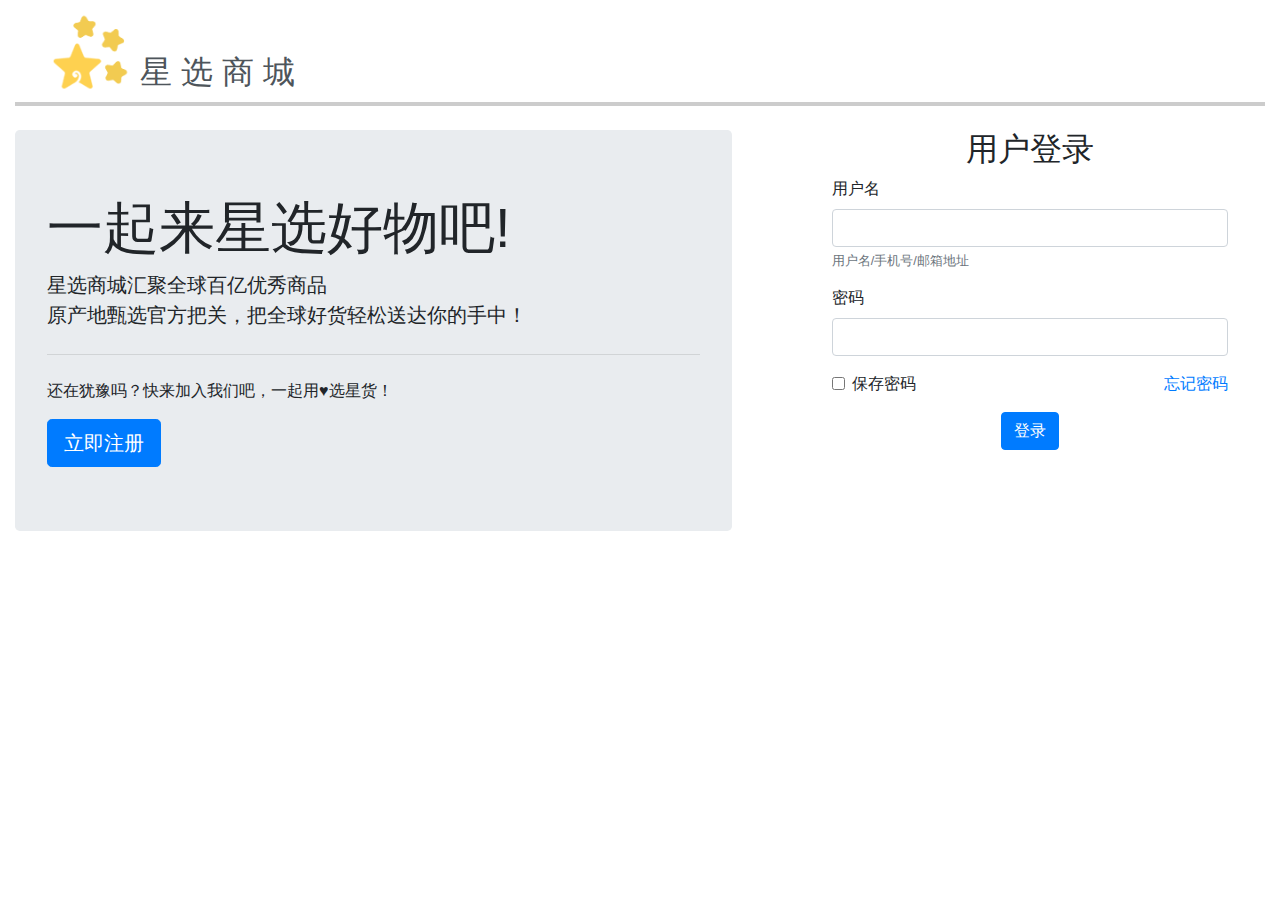
<file: html/login.html>
<!DOCTYPE html>
<html lang="en">
<head>
    <meta charset="UTF-8">
    <title>商城登陆</title>
    <link rel="stylesheet" href="../css/bootstrap.min.css" type="text/css">
    <link rel="stylesheet" href="../css/myCss.css" type="text/css">
    <script src="../js/bootstrap.min.js" type="text/javascript"></script>
    <script src="../js/jquery-3.4.1.min.js" type="text/javascript"></script>
</head>
<body>
    <div class="container-fluid">
        <!--LOGO展示部分-->
        <div class="row">
            <div class="col-xl-3">
                <nav class="navbar">
                <a class="navbar-brand" href="index.html">
                <img src="../pic/logo.png" height="80" width="80" style="float: left;margin-left: 20px;" class="d-inline-block align-top" alt="">
                    <h2 style="margin-top: 40px; color: #4e555b">&nbsp;星 选 商 城</h2>
                </a>
                </nav>

            </div>

        </div>
        <!--分割线-->
        <div style="margin-top: -10px;border:2px solid #CCC"></div><br>
        <!--下方区域-->
        <div class="row">
            <!--注册宣传区域-->
            <div class="col-xl-7">
                <div class="jumbotron">
                    <h1 class="display-4">一起来星选好物吧!</h1>
                    <p class="lead">星选商城汇聚全球百亿优秀商品<br/>原产地甄选官方把关，把全球好货轻松送达你的手中！</p>
                    <hr class="my-4">
                    <p>还在犹豫吗？快来加入我们吧，一起用♥选星货！</p>
                    <a class="btn btn-primary btn-lg" href="./login_dl.html" role="button">立即注册</a>
                </div>
            </div>
            <!--登陆信息填写区域-->
            <div class="col-xl-4" style="margin-left: 70px;">
                <h2 style="text-align: center"> 用户登录</h2>
                <form>
                    <div class="form-group">
                        <label for="uesrnamelogin">用户名</label>
                        <input type="text" class="form-control" id="uesrnamelogin" >
                        <small  class="form-text text-muted">用户名/手机号/邮箱地址</small>
                    </div>
                    <div class="form-group">
                        <label for="Password">密码</label>
                        <input type="password" class="form-control" id="Password">
                    </div>
                    <div class="form-group form-check">
                        <input type="checkbox" class="form-check-input" id="savepsd">
                        <label class="form-check-label" for="savepsd">保存密码</label>
                        <a style="float: right;" href="#">忘记密码</a>
                    </div>
                    <button  class="btn btn-primary BTN_Center" type="submit" onclick="tomyindex()">登录</button>
                </form>
            </div>
        </div>
    </div>
    <!--登陆跳转js函数-->
    <script type="text/javascript">
        function tomyindex() {
            //window.location.href="http://www.baidu.com";
            window.open("./index.html");
           // window.location.href="./index.html";//填写跳转页面
        }
    </script>
</body>
</html>
</file>
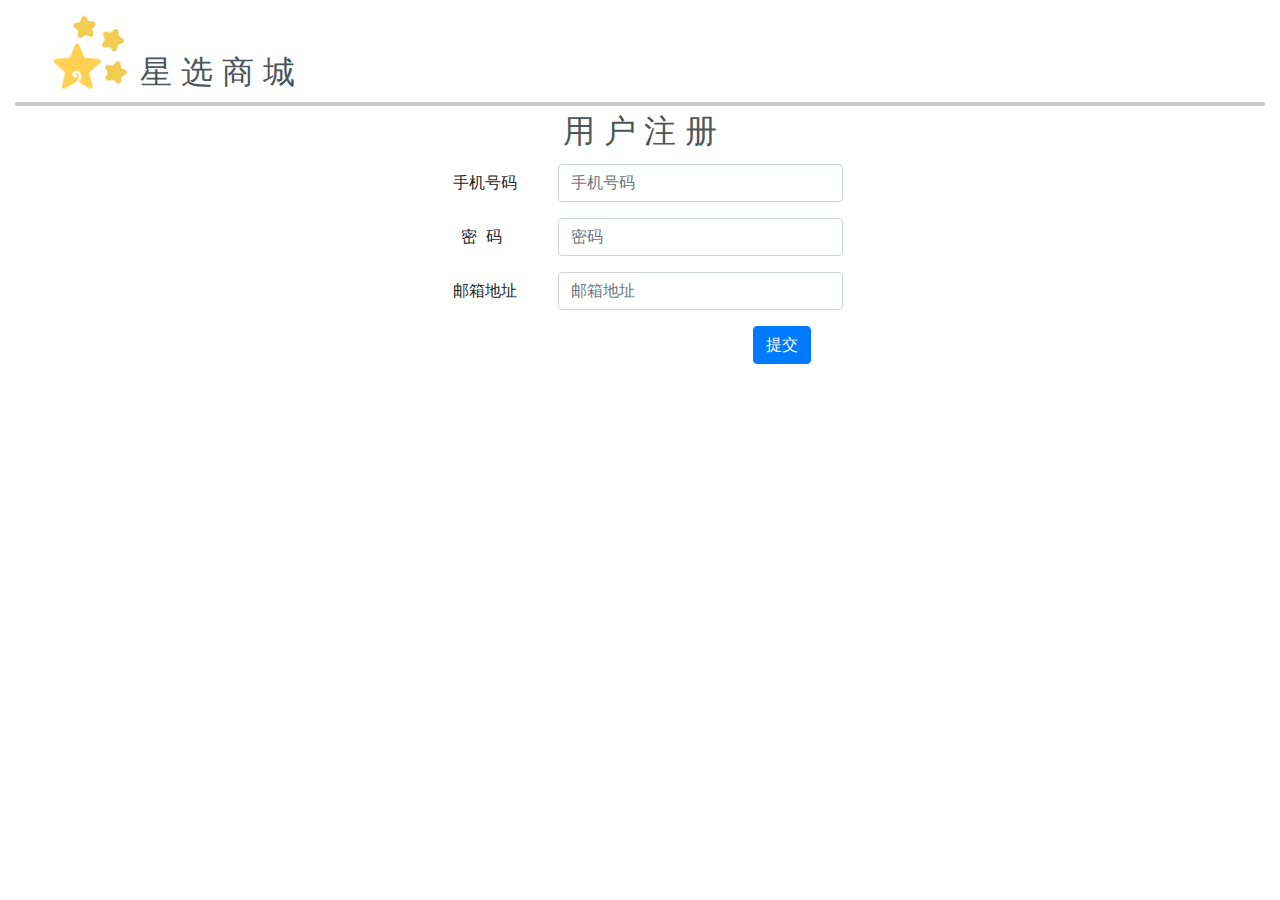
<file: html/login_dl.html>
<!DOCTYPE html>
<html lang="en">
<head>
    <meta charset="UTF-8">
    <title>注册</title>
    <link rel="stylesheet" href="../css/bootstrap.min.css" type="text/css">
    <link rel="stylesheet" href="../css/myCss.css" type="text/css">
    <script src="../js/bootstrap.min.js" type="text/javascript"></script>
    <script src="../js/jquery-3.4.1.min.js" type="text/javascript"></script>
</head>
<body>
    <div class="container-fluid">
        <!--标题导航部分-->
        <div class="row">
                <div class="col-xl-3">
                    <nav class="navbar">
                        <a class="navbar-brand" href="index.html">
                            <img src="../pic/logo.png" height="80" width="80" style="float: left;margin-left: 20px;" class="d-inline-block align-top" alt="">
                            <h2 style="margin-top: 40px; color: #4e555b">&nbsp;星 选 商 城</h2>
                        </a>
                    </nav>
                </div>
            </div>
        <!--分割线-->
        <div style="margin-top: -10px;border:2px solid #CCC"></div><br>
        <!--注册信息填写部分-->
        <h2 style="text-align: center;color: #4e555b; margin-top:-18px; padding-bottom: 5px;">用 户 注 册</h2>
        <div class="zc-form"><!--包裹注册表单的div-->
            <div class="form-group row">
                <label for="phonenum" class="col-sm-2 col-form-label">手机号码</label>
                <div class="col-sm-6">
                    <input type="text" class="form-control " id="phonenum" placeholder="手机号码" autocomplete="off">
                </div>
            </div>
            <div class="form-group row">
                <label for="userpassword" class="col-sm-2 col-form-label">&nbsp;&nbsp;密&nbsp;&nbsp;码</label>
                <div class="col-sm-6">
                    <input type="password" class="form-control " id="userpassword" placeholder="密码" autocomplete="off">
                </div>
            </div>
            <div class="form-group row">
                <label for="userEmail" class="col-sm-2 col-form-label">邮箱地址</label>
                <div class="col-sm-6">
                    <input type="text" class="form-control " id="userEmail" placeholder="邮箱地址" autocomplete="off">


                </div>
            </div>
            <div>
                <button class="btn btn-primary"  type="submit" onclick="yanzhen()" style="margin-left: 50%; " target="_self">提交</button>
            </div>
        </div>
        </div>
    </div>

    <!--验证提示部分  class is-valid-->
    <script type="text/javascript">
        function yanzhen() {
            var a=0,b=0,c=0;
            var phone=$("#phonenum").val();
            var pwd=$("#userpassword").val();
            var email=$("#userEmail").val();
            if(phone&&pwd&&email!==0){
                $("#phonenum").remove(".is-invalid");
                $("#phonenum").addClass("is-valid");
                $("#userpassword").remove(".is-invalid");
                $("#userpassword").addClass("is-valid");
                $("#userEmail").remove(".is-invalid");
                $("#userEmail").addClass("is-valid");
                window.location.href="./index.html";//填写跳转页面
            }
            else{
                if(phone==0) {
                    $("#phonenum").addClass("is-invalid");
                }else {
                   // $("#phonenum").remove(".is-invalid");
                    $("#phonenum").addClass("is-valid");
                }
                if(pwd==0){
                    $("#userpassword").addClass("is-invalid");

                }else {
                   // $("#userpassword").remove(".is-invalid");
                    $("#userpassword").addClass("is-valid");

                }
                if(email==0){
                    $("#userEmail").addClass("is-invalid");
                }else {
                   // $("#userEmail").remove(".is-invalid");
                    $("#userEmail").addClass("is-valid");
                }
            }


        };

    </script>
</body>
</html>
</file>
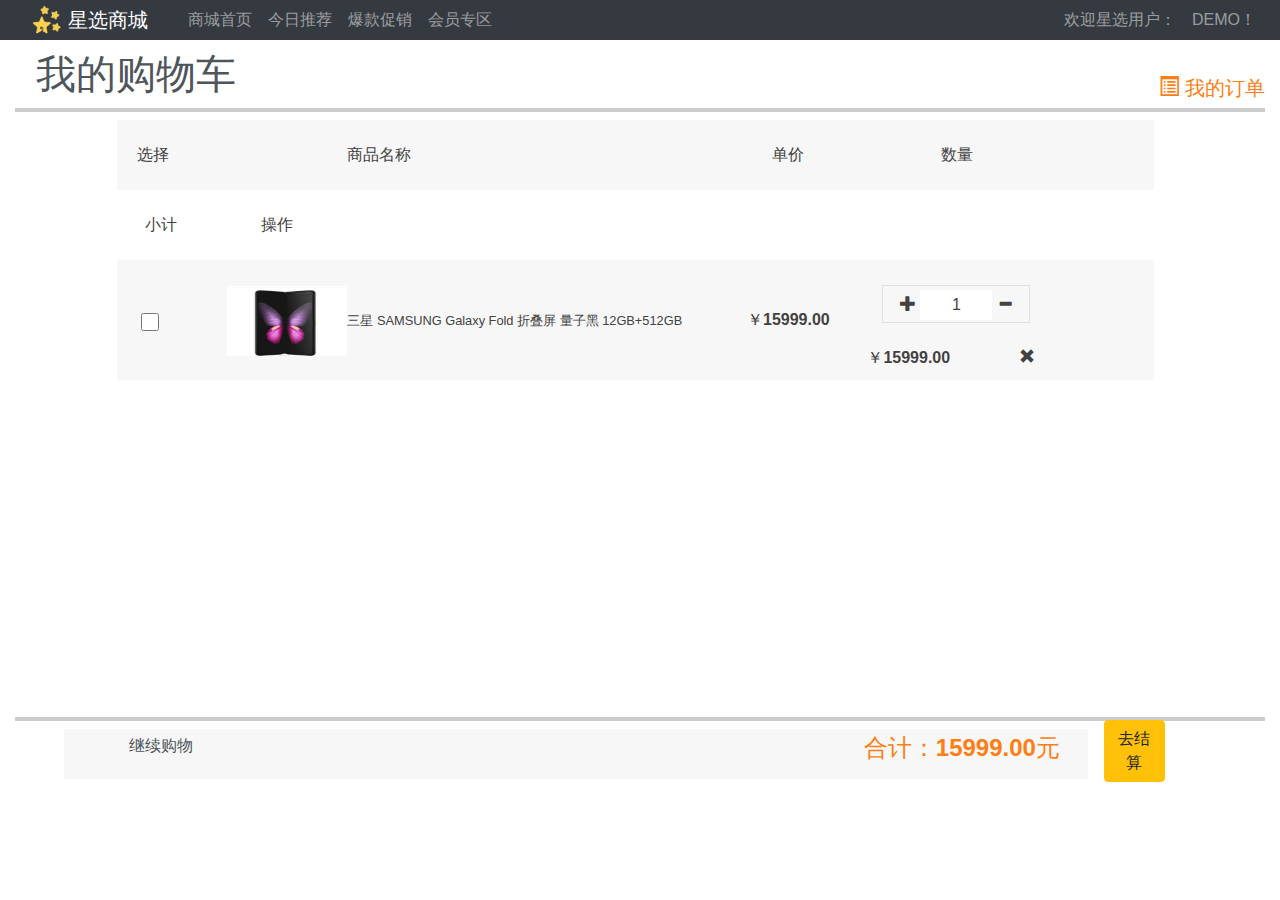
<file: html/myShoppingCart.html>
<!DOCTYPE html>
<html lang="en">
<head>
    <meta charset="UTF-8">
    <title>我的购物车</title>
    <link rel="stylesheet" href="../css/bootstrap.min.css" type="text/css">
    <link rel="stylesheet" href="../css/myCss.css" type="text/css">
    <script src="../js/bootstrap.min.js" type="text/javascript"></script>
    <script src="../js/jquery-3.4.1.min.js" type="text/javascript"></script>

</head>
<body>
    <!--全局导航栏------》》》》购物车-->
    <nav class="navbar navbar-expand-lg navbar-dark bg-dark navbar-fixed-top" style="height: 40px;">
    <nav class="navbar ">
        <a class="navbar-brand" href="#">
            <img src="../pic/logo.png" width="30" height="30" class="d-inline-block align-top" alt="">
            星选商城
        </a>
    </nav>
    <div class="collapse navbar-collapse">
        <ul class="navbar-nav">
            <li class="nav-item ">
                <a class="nav-link" href="./index.html">商城首页 </a>
            </li>
            <li class="nav-item">
                <a class="nav-link" href="#">今日推荐</a>
            </li>
            <li class="nav-item">
                <a class="nav-link" href="#">爆款促销</a>
            </li>
            <li class="nav-item">
                <a class="nav-link" href="#">会员专区</a>
            </li>
        </ul>
    </div>
    <ul style="float: right;" class="navbar-nav">
        <li class="nav-item"><a class="nav-link" >欢迎星选用户：</a></li>
        <li class="nav-item"><a class="nav-link" >DEMO！</a></li>

    </ul>
    </div>

</nav>
    <!--购物车主体部分-->
    <div class="container-fluid">
        <!-- 购物车标题部分-->
        <div class="row">
            <div class="col-xl-10">
                <h1 style="margin-left: 2%;margin-top:10px; margin-bottom:10px;color: #4e555b">我的购物车</h1>
            </div>
            <div class="col-xl-2">
                <h5 style="text-align: right ;margin-top: 35px"><a href="#" style="color: #fd7e14"><span class="glyphicon glyphicon-list-alt"></span> 我的订单</a></h5>
            </div>
        </div>
        <!--分割线--->
        <div class="row"><div class="col-xl-12"> <div style="margin-bottom: 8px;border:2px solid #CCC"></div></div> </div>

        <!--购物车主要列表部分-->
        <div class="row">
            <div class="col-xl-10" style="margin-left: 8%">
                <div class="cart-goods-list list-head ">
                    <div class="coll col-check">
                        <i class=" iconfont" style="margin-left: 15px">&nbsp;</i>选择
                    </div>
                    <div class="coll col-img">&nbsp;</div>
                    <div class="coll col-name">商品名称</div>
                    <div class="coll col-price">单价</div>
                    <div class="coll col-num">数量</div>
                    <div class="coll col-total">小计</div>
                    <div class="coll col-action">操作</div>
                </div>
            </div>

            <div class="col-xl-10" style="margin-left: 8%">
                <div class="cart-goods-list list-head " style="height: 120px;padding-top: 25px">
                    <div class="coll col-check">
                        <input class="icon-checkbox iconfont form-check-input" type="checkbox" value="" id="defaultCheck1">

                    </div>
                    <div class="coll col-img"><img src="../pic/sp-6.png" width="120px" height="70px"></div>
                    <div class="coll col-name-in"><small>三星 SAMSUNG Galaxy Fold 折叠屏 量子黑 12GB+512GB</small></div>
                    <div class="coll col-price" >￥<b id="nowprice">15999.00</b></div>
                    <div class="coll col-num">
                        <div class="change-goods-num" style="margin-left: 15px">
                            <div style="margin-top: -16px ">
                                <a  class="J_plus"><span class="glyphicon glyphicon-plus"></span></a>
                                <input tyep="text"  value="1"  autocomplete="off"  class="cinput">
                                <a class="J_minus"><span class="glyphicon glyphicon-minus" ></span></a>
                            </div>
                        </div>
                    </div>
                    <div class="coll col-total" >￥<b id="summoney">15999.00</b></div>
                    <div class="coll col-action"><a class="delete"><span class="glyphicon glyphicon-remove" ></span></a></div>
                </div>
            </div>

            <!--商品列表模板
            <div class="col-xl-10" style="margin-left: 8%">
                <div class="cart-goods-list list-head " style="height: 120px;padding-top: 25px">
                    <div class="coll col-check">
                        <input class="icon-checkbox iconfont form-check-input" type="checkbox" value="" id="defaultCheck1">

                    </div>
                    <div class="coll col-img"><img src="../pic/sp-6.png" width="120px" height="70px"></div>
                    <div class="coll col-name-in"><small>三星 SAMSUNG Galaxy Fold 折叠屏 量子黑 12GB+512GB</small></div>
                    <div class="coll col-price" >￥<b id="nowprice">15999.00</b></div>
                    <div class="coll col-num">
                        <div class="change-goods-num" style="margin-left: 15px">
                            <div style="margin-top: -16px ">
                                <a  class="J_plus"><span class="glyphicon glyphicon-plus"></span></a>
                                <input tyep="text"  value="1"  autocomplete="off"  class="cinput">
                                <a class="J_minus"><span class="glyphicon glyphicon-minus" ></span></a>
                            </div>
                        </div>
                    </div>
                    <div class="coll col-total" >￥<b id="summoney">15999.00</b></div>
                    <div class="coll col-action"><a class="delete"><span class="glyphicon glyphicon-remove" ></span></a></div>
                </div>
            </div>
            -->
        </div>

        <br/><div style="height: 300px"> </div>
        <!--分割线--->
        <div class="row"><div class="col-xl-12"> <div style="margin-bottom: 8px;border:2px solid #CCC;"></div></div> </div>
        <div class="row">
            <div style="width: 80%;height: 50px;background: #f7f7f7;margin-left: 5%">
                <div class="container" style="margin-left: 9%">
                    <div class="row" style="margin-top: 5px">
                        <div class="col-xl-2"><a href="index.html" style="color: #4e555b;margin-left: -30%">继续购物</a></div>
                        <div class="col-xl-6"> </div>
                        <div class="col-xl-4">
                            <div>
                                <h4 style="color: #fd7e14;margin-left: 10px"> 合计：<b id="summoney1">15999.00</b>元</h4>
                                <button class="btn btn-warning" style="margin-top: -65px;margin-left: 250px" onclick="order()">去结算</button></div>
                            </div>

                    </div>
                </div>
            </div>
        </div>


    </div>
    <script>
        /*********价格计算*********************************************************************************************/
        var t = $(".cinput");
        var m = $("#summoney").text();
        var mm = $("#summoney");
        var m1 = $("#summoney1").text();
        var mm1 = $("#summoney1");
        function updateMoney(){
            var tt = t.val();
            var total =  m*tt;   //输入框中的份额数与每份金额数相乘得到总金额
            mm.text(total);
            mm1.text(total);
            if(t.val()<=0){
                mm.text(m);
                mm1.text(m);
            }
        }
        $(function plus(){
            var t=$(".cinput");
            $(".J_plus").click(function() {
                t.val(parseInt(t.val()) + 1); //点击加号输入框数值加1
                updateMoney();  //显示总金额
            });})
        $(function minnum(){
            var t=$(".cinput");
            $(".J_minus").click(function() {
                t.val(parseInt(t.val())-1); //点击减号输入框数值减1

                if(t.val()<=0){
                    t.val(parseInt(t.val())+1); //最小值为1
                }

                updateMoney();  //显示总金额
            });})
    /*******结算按钮****************************************************************************************************/
    function order() {
        window.location.href="./Order.html";//填写跳转页面

    }
    </script>
</body>
</html>
</file>
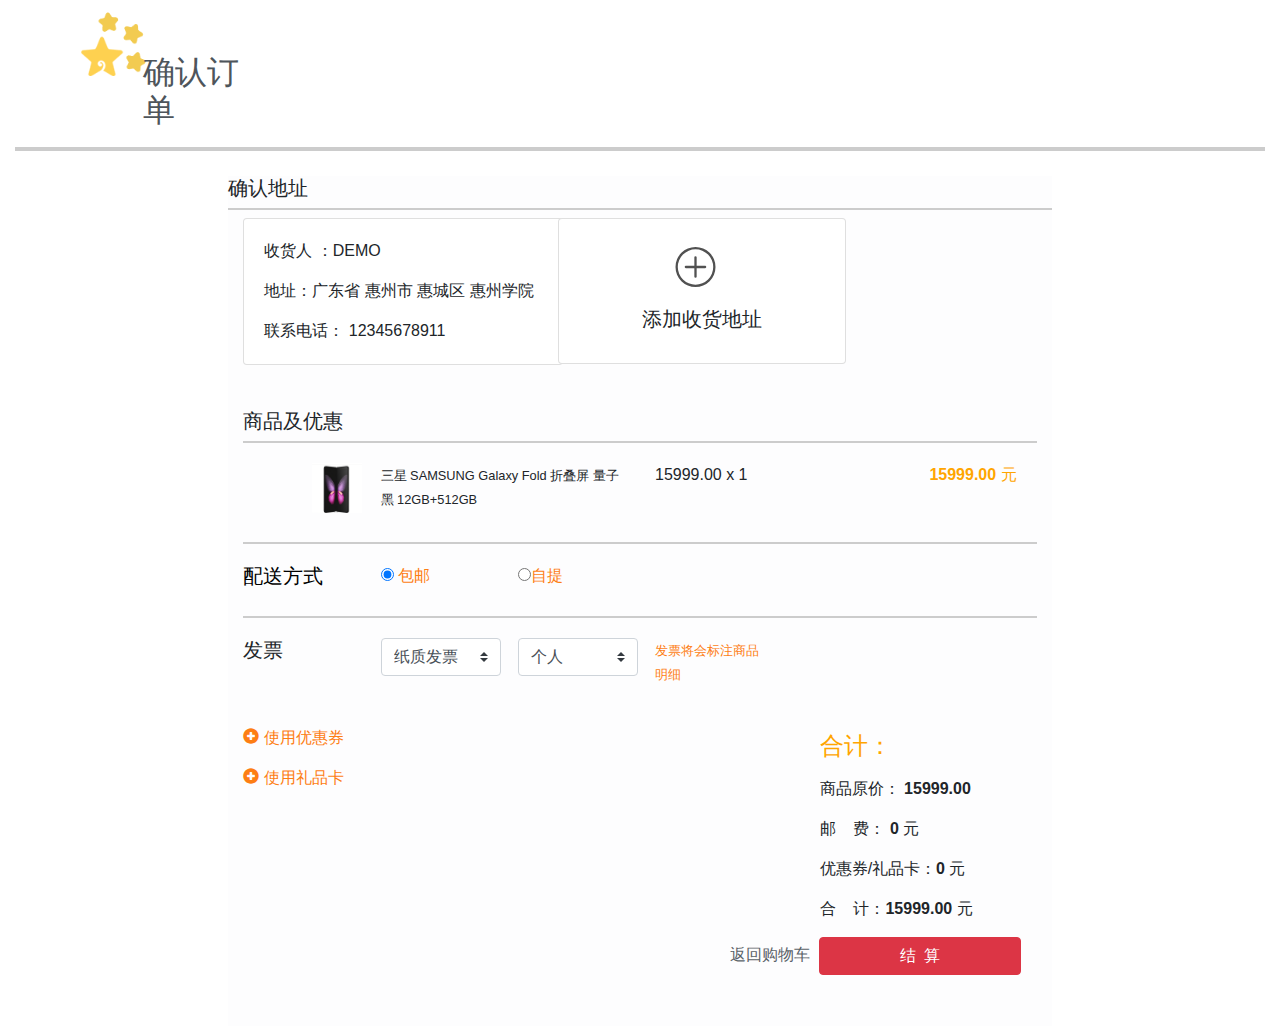
<file: html/Order.html>
<!DOCTYPE html>
<html lang="en">
<head>
    <meta charset="UTF-8">
    <title>星选结算</title>
    <link rel="stylesheet" href="../css/bootstrap.min.css" type="text/css">
    <link rel="stylesheet" href="../css/myCss.css" type="text/css">
    <script src="../js/bootstrap.min.js" type="text/javascript"></script>
    <script src="../js/jquery-3.4.1.min.js" type="text/javascript"></script>
</head>
<body>
    <div class="container-fluid">
        <!---logo标题部分-->
        <div class="row" >
            <div class="col-xl-2" style="margin-left: 5%;margin-top: 10px;margin-bottom: 10px;">
                <a  >
                    <img src="../pic/logo.png" width="70" height="70" class="d-inline-block align-top" alt="">
                    <h2 style="margin-top: -15%;margin-left: 35%;color: #4e555b">确认订单</h2>
                </a>
            </div>
        </div>
        <!--分割线-->
        <div class="row">
            <div class="col-xl-12">
                <div style="margin-bottom: 8px;border:2px solid #CCC"></div>
            </div>
        </div>
        <!--收货地址信息部分-->
        <div class="row">
            <div class="col-xl-2"> </div>
            <div class="col-xl-8">
                <div style="background: #fdfdfe ;width: 100%;height: 850px;margin-top: 2%" >
                    <div>
                        <h5 >确认地址</h5>
                        <div style="margin-bottom: 8px;border:1px solid #CCC"></div>
                    </div>
                    <!---收获地址模块-->
                    <div  class="container">
                        <div class="row">
                            <div class="col-xl-3">
                                <div class="card" style="width: 20rem">
                                    <div class="card-body" style="margin-bottom: -15px;">
                                        <p>收货人 ：DEMO</p>
                                        <p>地址：广东省 惠州市 惠城区 惠州学院</p>
                                        <p>联系电话： 12345678911</p>
                                    </div>
                                </div>
                            </div>
                            <div class="col-xl-1"> </div>
                            <div class="col-xl-3" style="margin-left: 40px">
                                <div class="card" style="width: 18rem;">
                                    <div style="margin-left: -13px;margin-top: 10%;">
                                        <a href="#"><img src="../pic/addad.svg" class="card-img-top" width="40" height="40" ></a>
                                    </div>
                                    <div class="card-body">
                                        <h5 class="card-title" style="text-align: center">添加收货地址</h5>
                                    </div>
                                </div>
                            </div>
                        </div>
                    </div>
                    <!--商品总结算列表-->
                    <div style="margin-top: 10px;margin-bottom: 10px;"><br/></div>
                    <!--详细信息部分-->
                    <div class="container-fluid">
                        <div><h5>商品及优惠</h5></div>
                        <div style="margin-bottom: 8px;border:1px solid #CCC"></div>
                        <div class="row" style="margin-top: 20px">
                            <div class="col-xl-1"></div>
                            <div class="col-xl-1">
                                <img src="../pic/sp-6.png" width="50" height="50">
                            </div>
                            <div class="col-xl-4">
                            <p> <small>三星 SAMSUNG Galaxy Fold 折叠屏 量子黑 12GB+512GB</small></p>
                            </div>
                            <div class="col-xl-2" >
                                15999.00 x 1
                            </div>
                            <div class="col-xl-2">

                            </div>
                            <div class="col-xl-2">
                                <p style="color: orange" ><b id="y-yj" >15999.00</b>&nbsp;元</p>
                            </div>

                        </div>
                        <!--配送选择-->
                        <div style="margin-bottom: 8px;border:1px solid #CCC;margin-top: 15px"></div>
                        <div class="row" style="color: #fd7e14;margin-top: 20px;margin-bottom: 20px ">
                            <div class="col-xl-2" style="color:black">
                                <div><h5>配送方式</h5></div>
                            </div>
                            <div class="col-xl-2">
                                <div class="radio">
                                    <label><input type="radio" name="optionsRadios" id="optionsRadios1" value="option1" checked> 包邮</label>
                                </div>
                            </div>
                            <div class="col-xl-2">
                                <div class="radio">
                                    <label><input type="radio" name="optionsRadios" id="optionsRadios2" value="option2">自提</label>
                                </div>
                            </div>
                        </div>
                        <div style="margin-bottom: 8px;border:1px solid #CCC;margin-top: 10px"></div>

                        <!--发票选择-->
                        <div class="row" style="margin-top: 20px;margin-bottom: 20px">
                            <div class="col-xl-2"><h5>发票</h5></div>
                            <div class="col-xl-2" >
                                <div class="input-group" style="width: 120px">
                                    <select class="custom-select" id="inputGroupSelect01">
                                        <option selected>纸质发票</option>
                                        <option value="1">电子发票</option>
                                    </select>
                                </div>
                            </div>
                            <div class="col-xl-2" >
                                <div class="input-group" style="width: 120px">
                                    <select class="custom-select" id="inputGroupSelect02">
                                        <option selected>个人</option>
                                        <option value="1">单位</option>
                                    </select>
                                </div>
                            </div>
                            <div class="col-xl-2" style="color: #fd7e14">
                                <small>发票将会标注商品明细</small>
                            </div>
                        </div>


                        <div class="row" style="margin-top: 40px;">
                            <div class="col-xl-4">
                                <p><a style="color: #fd7e14" href="javascript:useyh()" ><span class="glyphicon glyphicon-plus-sign"></span>&nbsp;使用优惠券</a></p>
                                <p><a style="color: #fd7e14"  href="javascript:useyh()" ><span class="glyphicon glyphicon-plus-sign"></span>&nbsp;使用礼品卡</a></p>
                                <div id="yhjm1" style="display: none" >
                                    <p> 使用优惠券/礼品卡优惠：<b id="yhjm2" style="color: orange;">0</b>&nbsp; 元</p>
                                </div>

                            </div>
                        </div>
                        <div class="row">
                                <div id="yhdiv"  style="width: 300px;height: 200px;background: #86cfda;border-radius: 6px;margin-left: 500px;margin-bottom: 600px;float: top;display:none">
                                    <div class="container-fluid">
                                        <div class="row">
                                            <div class="col-xl-12">
                                                <h4 style="text-align: center;margin-top: 10px">使用优惠券或礼品卡</h4>
                                            </div>
                                        </div>
                                        <div class="row">
                                            <div class="col-xl-12" style="margin-top: 10px">
                                                <label>请输入16位礼品卡卡号或优惠券券码</label>
                                                <input type="text" class="form-control" id="yhjm">
                                            </div>
                                        </div>
                                        <div class="row" style="margin-top: 20px;text-align: right">
                                            <div class="col-xl-12">
                                                <button class="btn btn-danger" type="submit" onclick="useyhsc()">确认</button>
                                                <button class="btn btn-dark" onclick="closeyh()">取消</button>
                                            </div>
                                        </div>
                                    </div>
                                </div>

                        </div>
                        <div class="row" style="margin-top: -90px">
                            <div class="col-xl-7"></div>
                            <div class="col-xl-4" style="margin-left: 70%">
                                <p><h4 style="color: orange;">合计：</h4></p>
                                <p>商品原价： <b id="yj"> </b></p>
                                <p>邮&nbsp;&nbsp;&nbsp;&nbsp;费： <b>0</b> 元</p>
                                <p>优惠券/礼品卡：<b id="lpk">0</b> 元</p>
                                <p>合&nbsp;&nbsp;&nbsp;&nbsp;计：<b id="summoneyis"></b> 元</p>
                                <a style="color: #5a6268;margin-left: -90px;" href="myShoppingCart.html">返回购物车&nbsp;</a>
                                <button class="btn btn-danger" type="submit" onclick="ordersuccess()" style="padding-left: 80px;padding-right: 80px">结&nbsp;&nbsp;算</button>
                            </div>
                        </div>
                    </div>
                </div>
            </div>


            <div class="col-xl-2">

            </div>
        </div>
    </div>


    <script>
        function useyh() {
            $("#yhdiv").attr("style","display:inline");
        }
        function closeyh(){
            $("#yhdiv").attr("style","display:none");
        }
        function useyhsc(){
            var yhjm = $("#yhjm").val();
            $("#yhjm1").attr("style","display:inline");
            $("#yhjm2").text(yhjm);
            $("#yhdiv").attr("style","display:none");
            var lpk=$("#yhjm2").text();
            $("#lpk").text(lpk);
            var sum=yj-lpk;
            $("#summoneyis").text(sum);


        }

        var yj=$("#y-yj").text();
        $("#yj").text(yj);
        var sum=yj;
        $("#summoneyis").text(sum);
        function ordersuccess() {
            window.location.href="./OrderSuccess.html";//填写跳转页面
        }

</script>

</body>
</html>
</file>
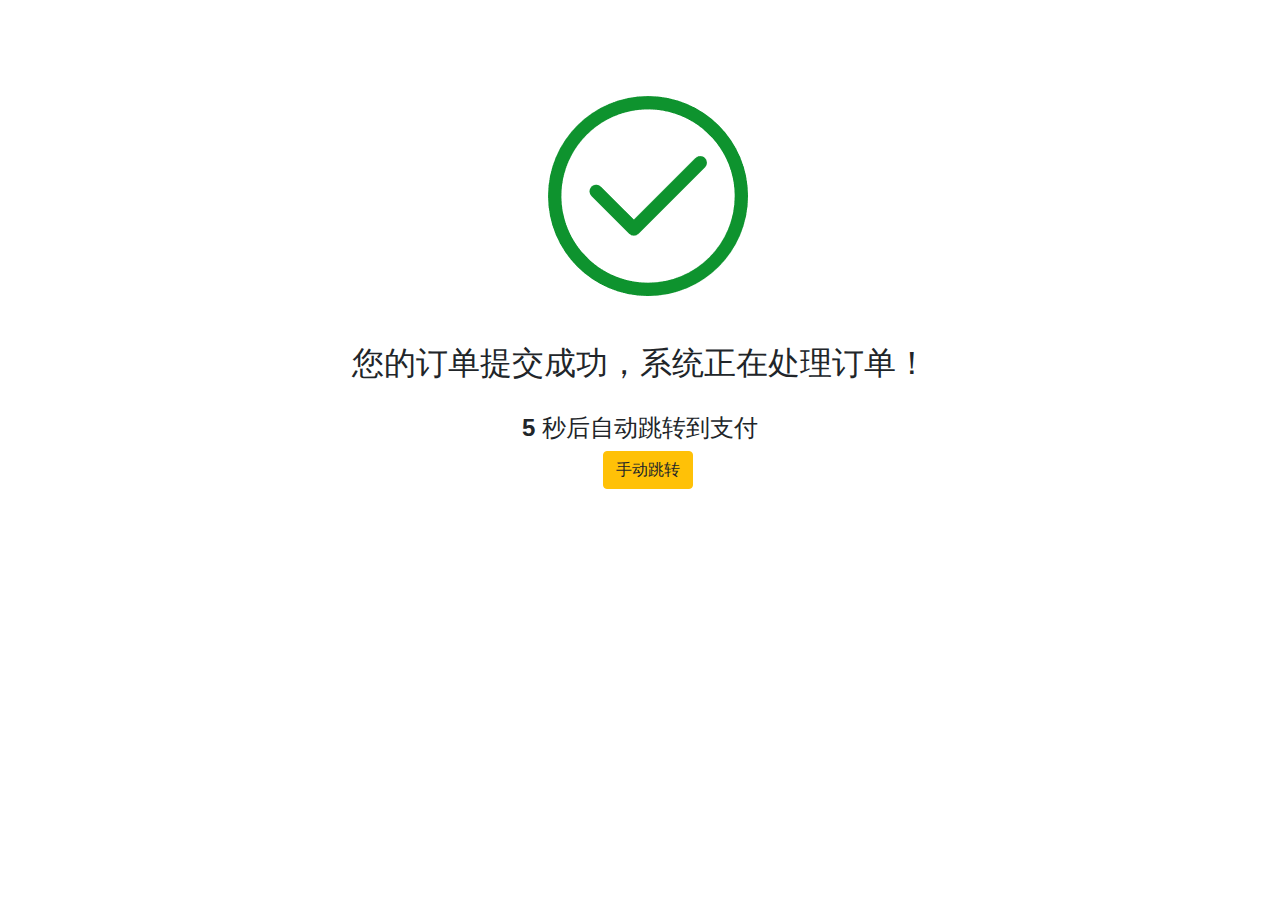
<file: html/OrderSuccess.html>
<!DOCTYPE html>
<html lang="en">
<head>
    <meta charset="UTF-8">
    <title>提交成功</title>
    <link rel="stylesheet" href="../css/bootstrap.min.css" type="text/css">
    <link rel="stylesheet" href="../css/myCss.css" type="text/css">
    <script src="../js/bootstrap.min.js" type="text/javascript"></script>
    <script src="../js/jquery-3.4.1.min.js" type="text/javascript"></script>
</head>
<body>
    <div class="container-fluid">
        <br/><br/><br/><br/>
        <div class="row">
            <div class="col-xl-5"> </div>
            <div class="col-xl-6">
                <img src="../pic/yes.png" height="200" width="200" alt="提交成功">
            </div>
        </div><br/><br/>
        <div class="row">
            <div class="col-xl-12">
                <h2 style="text-align: center">您的订单提交成功，系统正在处理订单！</h2><br/>
                <h4 style="text-align: center"><b id="time">5</b>&nbsp;秒后自动跳转到支付</h4>
                <button class="btn btn-warning " style="margin-left: 47%" onclick="toindex()">手动跳转</button>
            </div>

        </div>
    </div>
    <script>
        function toindex() {
            window.location.href="./index.html";//填写跳转页面
        }
        var time =4; //时间,秒
        function Redirect() {
            window.location.href="./index.html";//填写跳转页面
        }
        var i = 0;
        function dis() {
            $("#time").text(time-i);
            i++;
        }
        timer = setInterval('dis()', 1000); //显示时间
        timer = setTimeout('Redirect()', time * 1000); //跳转
    </script>
</body>
</html>
</file>
<file: css/myCss.css>
/*页面部分css **********************************************************************************************************/
.BTN_Center{
    display:block;
    margin:0 auto;
}
.zc-form{
    width: 600px;
    margin-left: 35%;
}
.bt-text-color{
    text-align: center;
    color: #4e555b;

}


/*轮播部分CSS***********************************************************************************************************/
.banner{

    position: relative;/*相对定位 给绝对定位位置参考*/
    width: 100%;
    height: 400px;
    float: left;
}
.banner .item{
    display: none;/*隐藏元素*/
    position: absolute;/* 绝对定位*/
    width: 100%;
    height: 300px;
    top: 0;
    left: 0;
}
ul{
    list-style-type: none;/*清除默认列表样式 ....*/
    margin: 0;
    padding: 0;/*内外编剧清除*/
}
.lunbo{
    width: 100%;
    height: 408px;
}
/*左右按钮的属性设置*/
.lr-tab .btn{
    position: absolute;
    top: 120px;
    width: 41px;
    height: 69px;
    background: url("..");

}
.lr-tab .left{
    left: 0px;
    background-position-x: -83px;

}
.lr-tab .right{
    right: 0px;
    background-position-x: -125px;
}
/*左右按钮触碰事件*/
.lr-tab .left:hover{
    background-position-x: 0px;
}
.lr-tab .right:hover{
    background-position-x: -41px;
}
/*圆形按钮属性设定*/
.tab-btn{
    position: absolute;
    right: 40px;
    bottom: 20px;
    width: 120px;
    height: 30px;
    top: 270px;

}


/***搜索字体************************************************************************************************************/
.ss-text{
    font-size: small;
    margin-top: 10px;
    margin-bottom: -5px;
    margin-left: 40px;
}
.ss-text a{
    color: red;
}
.ss-wz{
    margin-left: 4px;
    margin-bottom: 2px;
}


/*左侧导航**************************************************************************************************************/
.cate_menu_lk{
    color: #4e555b;
}

.bbs ul li:hover{
    margin-left: 2px;
    background: #ffdf7e;
    border-radius: 8px;
}
.cate_menu_item{

}



/*****秒杀区域css********************************************************************************************************/
.msbg{

    width: 100%;
    height: 230px;
    border-radius: 15px;
}
.msbg-ts{

}
.ms-text-l{
    text-align: center;
    font-family: 小米兰亭;
}
.flashsale-countdown {
    height: 300px;
    width: 15%;
    padding-top: 39px;
    border-top-width: 1px;
    border-top-style: solid;
    background:
            #f1eded;
    text-align: center;
}
.rainbow-item-1 {
     border-top-color:
             #e53935;
 }
.rainbow-item-2 {
    border-top-color:
            #fd7e14;
}
.rainbow-item-3 {
    border-top-color:
            #1c7430;
}
.rainbow-item-4 {
    border-top-color:
            #007bff;
}
.rainbow-item-5 {
     border-top-color:
             #6f42c1;
 }
.rainbow-item-6 {
    border-top-color:
            #ffc107;
}
.span1 {
    width: 234px;
}
.round {
    font-size: 21px;
    color:
            #ef3a3b;
    padding-top: 15px;
}
.desc {
    color:
            rgba(0,0,0,.54);
    font-size: 15px;
}
.countdown {
    width: 168px;
    margin: 28px auto 0;
}
.spann {
    width: 46px;
    height: 46px;
    background:
            #605751;
    color:
            #fff;
    font-size: 24px;
    line-height: 46px;
    float: left;
}
.countdown i {
    width:15px;
    float:left;
    height:46px;
    line-height:46px;
    color:#605751;
    font-size:28px;
    font-style:normal
}



/*******************************************************价格文字显示边距*************************************************/
.bianju{
    margin-top: 15px;
    margin-bottom: -5px;
}



/****************购物车列表CSS********************************************************************************************/
.list-head {
    height: 70px;
    line-height: 70px;
    padding-right: 26px;
    color:
            #424242;
}
.coll {
    float: left;
}
.col-check {
    width: 110px;
}

.col-img {
    width: 120px;
}
.col-check {
    width: 110px;
}
.col-name {
    width: 380px;
}
.col-name-in {
    width: 380px;
}
.col-price {
    width: 140px;
    padding-right: 18px;
    text-align: center;
    color:
            #424242;
}
.col-num {
    width: 180px;
    text-align: center;
    color:
            #424242;
}
.col-total {
      width: 120px;
      padding-right: 60px;
      text-align: right;
  }
.col-action {
    width: 80px;
    text-align: center;
}
.cart-goods-list {
     background-color:
             #f7f7f7;
 }
.icon-checkbox-selected {
    color:
            #fff;
    border-color:
            #ff6700;
    background-color:
            #ff6700;
}
.icon-checkbox {
    display: inline-block;
    *zoom: 1;
    *display: inline;
    width: 18px;
    height: 18px;
    line-height: 18px;
    border: 1px solid
    #e0e0e0;
    border-top-color: rgb(224, 224, 224);
    border-right-color: rgb(224, 224, 224);
    border-bottom-color: rgb(224, 224, 224);
    border-left-color: rgb(224, 224, 224);
    margin-left: 24px;
    background-color: #fff;
    color: #fff;
    font-size: 20px;
    text-align: center;
    vertical-align: middle;
    position: relative;
    top: -1px;
    cursor: pointer;
}
.cinput {

    width: 72px;
    height: 30px;
    float: top;
    padding: 0;
    border-width: 0;
    color:
            #424242;
    font-size: 16px;
    text-align: center;
}
.change-goods-num {
    width: 148px;
    height: 38px;

   border: 1px solid
    #e0e0e0;
    text-align: center;

    position: relative;

}
/****************************商品详情点击CSS***************************************************************/
.chosepho{
    border: #6c757d  2px solid;

}
.myborder{
    margin-left: 4px;
    margin-right: 4px;
}
.mylist{
    margin-top: 40px;

}
.myicon{
    margin-top: 10px;
}
.myselsect-border{
    border:2px  #fd7e14 solid;
}

.myli {
    padding: 10px 25px;
    font-size: 14px;
    position: relative;
    display: inline-block;
}
.activei{
    background: #fd7e14;
}
.myul li:hover{
    background-color: #fd7e14;
}
</file>
